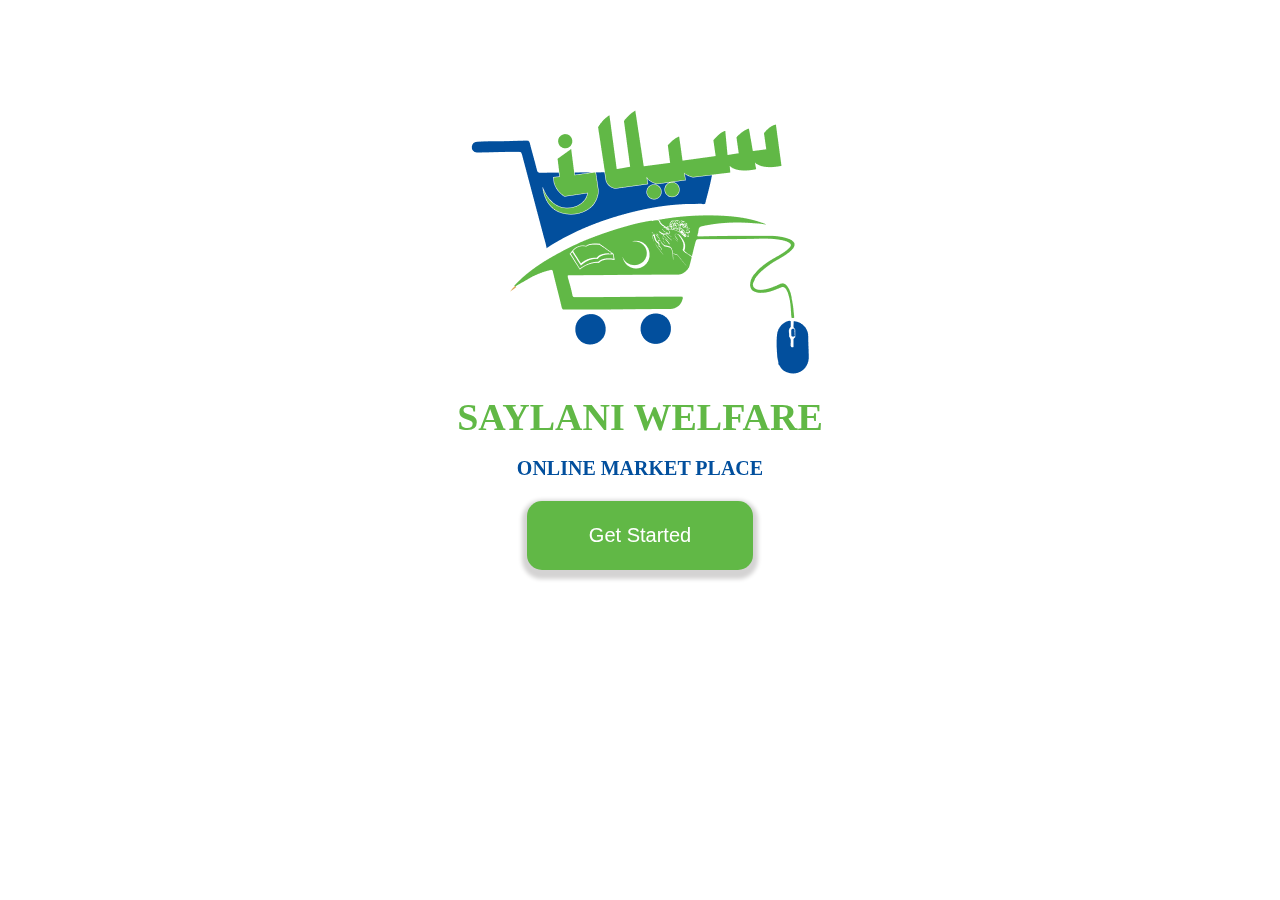
<file: index.html>
<!DOCTYPE html>
<html lang="en">

<head>
    <meta charset="UTF-8">
    <meta name="viewport" content="width=device-width, initial-scale=1.0">
    <title>SAYLANI WELFARE</title>
    <link rel="icon" href="./Images/Frame.png" type="image/x-icon">
    <link rel="stylesheet" href="style.css">
</head>

<body>
    <div class="front">
        <img src="Images/Frame.png" alt="">
        <h1>SAYLANI WELFARE</h1>
        <h3>ONLINE MARKET PLACE</h3>
        <button class="sign" onclick="showAlert()"><a href="./start/start.html">Get Started</a></button>
    </div>
    <script src="app.js"></script>
</body>
</html>
</file>
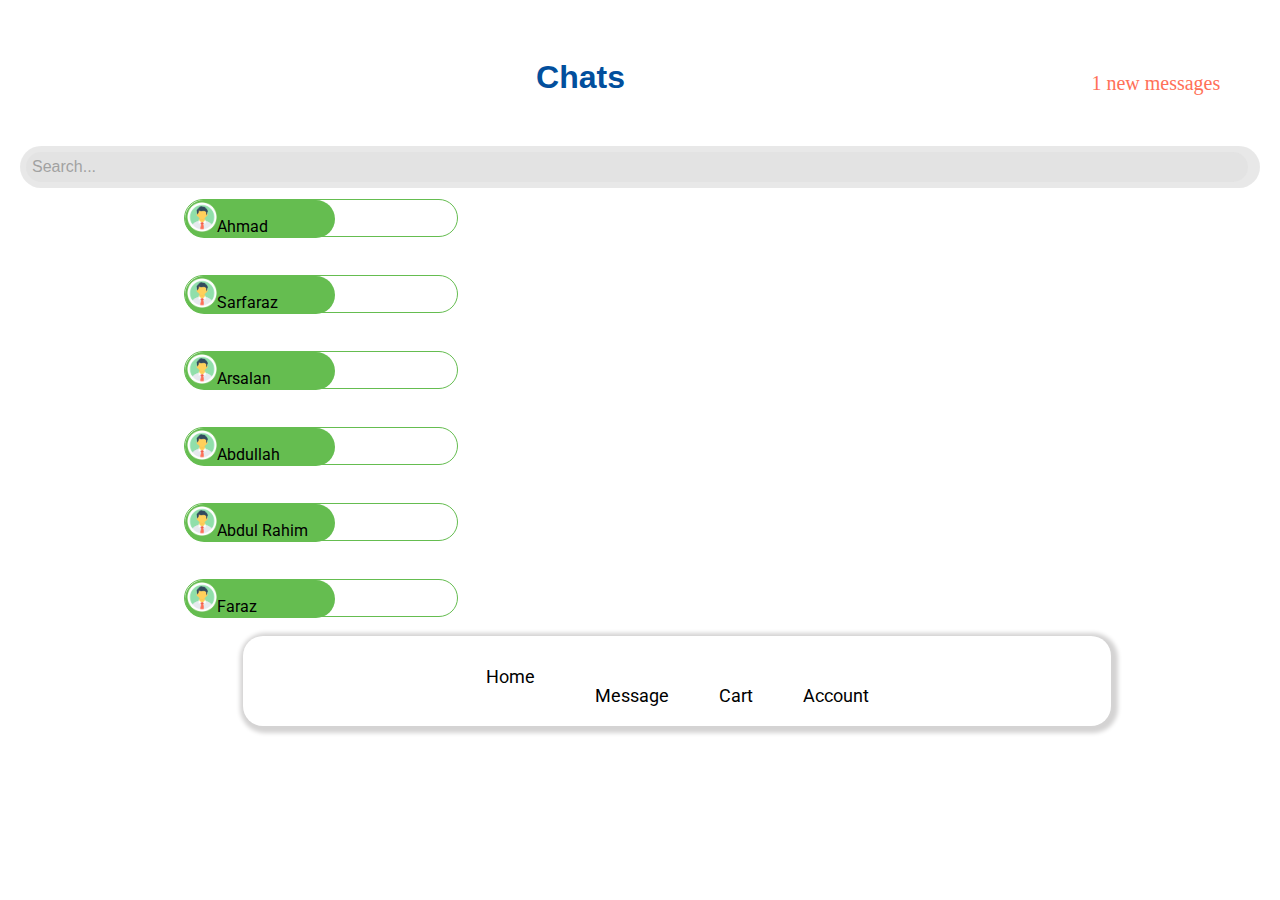
<file: chart/chat.html>
<!DOCTYPE html>
<html lang="en">

<head>
    <meta charset="UTF-8">
    <meta name="viewport" content="width=device-width, initial-scale=1.0">
    <title>Chats</title>
    <link rel="stylesheet" href="./chat.css">
    <link rel="stylesheet" href="https://cdnjs.cloudflare.com/ajax/libs/font-awesome/6.4.0/css/all.min.css" integrity="sha512-iecdLmaskl7CVkqkXNQ/ZH/XLlvWZOJyj7Yy7tcenmpD1ypASozpmT/E0iPtmFIB46ZmdtAc9eNBvH0H/ZpiBw==" crossorigin="anonymous" referrerpolicy="no-referrer" />
    <link rel="icon" href="../Images/Frame.png" type="image/x-icon">
</head>

<body>
    <a href="../Settings/sett.html" style="text-decoration: none; margin-left: 1%;"><i
            class="fa-thin fa-less-than fa-xl"
            style="color: black; margin-right: 100%; width: 20px; margin: auto; margin-top: 210%;"></i></a>
    <div class="main-header d-flex">
        <div class="logo-part" style="margin-bottom: 50px;">

            <h1 style="text-align: center; margin-left: 40%;" id="hello">Chats</h1>
            <!-- <img src="../Images/Ellipse 4.png" alt="" style="margin-right: 30%; "> -->
        </div>
        <div class="cart-icon">
            <p style="color: #FF7058;
       font-family: Inter;
       font-size: 20px;
       font-style: normal;
       font-weight: 400;
       line-height: 25px; /* 125% */">1 new messages</p>

        </div>
    </div>
    <div class="search-container">
        <input type="text" class="search-input" placeholder="Search...">
        <i class="fa-solid fa-search search-icon"></i>
    </div>

    <div class="card-number-1" style="margin-right: 15%;">
        <div class="text" style="margin-right: 70%;">
            <div class="part-main">
                <div class="part-1">
                    <a href="./typ-chat.html" style="text-decoration: none;color: #000;">
                        <img src="../Images/Ellipse 4 (1).png" alt="" style="margin-top: 2px; margin-left: 1%;width: 20%;">Ahmad
                    </a>
                </div>
            </div>
            <br>
            <br>
            <div class="part-main">
                <div class="part-1">
                    <a href="#" style="text-decoration: none;color: #000;">
                        <img src="../Images/Ellipse 4 (1).png" alt="" style="margin-top: 2px; margin-left: 1%;width: 20%;">Sarfaraz
                    </a>
                </div>
            </div>
            <br>
            <br>
            <div class="part-main">
                <div class="part-1">
                    <a href="#" style="text-decoration: none;color: #000;">
                        <img src="../Images/Ellipse 4 (1).png" alt="" style="margin-top: 2px; margin-left: 1%;width: 20%;">Arsalan
                    </a>
                </div>
            </div>
            <br>
            <br>
            <div class="part-main">
                <div class="part-1">
                    <a href="#" style="text-decoration: none;color: #000;">
                        <img src="../Images/Ellipse 4 (1).png" alt="" style="margin-top: 2px; margin-left: 1%;width: 20%;">Abdullah
                    </a>
                </div>
            </div>
            <br>
            <br>
            <div class="part-main">
                <div class="part-1">
                    <a href="#" style="text-decoration: none;color: #000;">
                        <img src="../Images/Ellipse 4 (1).png" alt="" style="margin-top: 2px; margin-left: 1%;width: 20%;">Abdul Rahim
                    </a>
                </div>
            </div>
            <br>
            <br>
            <div class="part-main">
                <div class="part-1">
                    <a href="#" style="text-decoration: none;color: #000;">
                        <img src="../Images/Ellipse 4 (1).png" alt="" style="margin-top: 2px; margin-left: 1%;width: 20%;">Faraz
                    </a>
                    <a href="./typ-chat.html">
                        <i class="fa-solid fa-arrow-right" style="color: #65BD50; margin-left: 590%;"></i>
                    </a>
                </div>
            </div>
        </div>
    </div>
    <br>
    <footer style="margin-left: 18%;">
        <ul>
            <li><a class="link" href="../Home/home.html" style="text-decoration: none;"><i class="fa-solid fa-house"
                        style="color: #3e3f41; margin-left: 10px;"></i> </a>
                <p style="margin-top: 10px; font-size: 18px; margin-right: 10px;">Home</p>
            </li>
            <li><a href="../chart/chat.html" style="text-decoration: none;"><i class="fa-solid fa-message"
                        style="color: #00ff2a; margin-left: 45px; margin-top: 1px;"></i></a>
                <p style="margin-top: 10px; font-size: 18px; margin-left: 20px;">Message</p>
            </li>
            <li><a href="../Shopping-Cart/shop.html"><i class="fa-solid fa-cart-shopping"
                        style="margin-left: 25px; color: #3e3f41;"></i></a>
                <p style="margin-top: 10px; font-size: 18px; margin-left: 20px;">Cart</p>
            </li>
            <li><a href="../Settings/sett.html"><i class="fa-solid fa-user" style="margin-left: 40px; color: #3e3f41;"></i></a>
                <p style="margin-top: 10px; font-size: 18px; margin-left: 20px;">Account</p>
            </li>
        </ul>
    </footer>
    <script src="chat.js"></script>
</body>

</html>
</file>
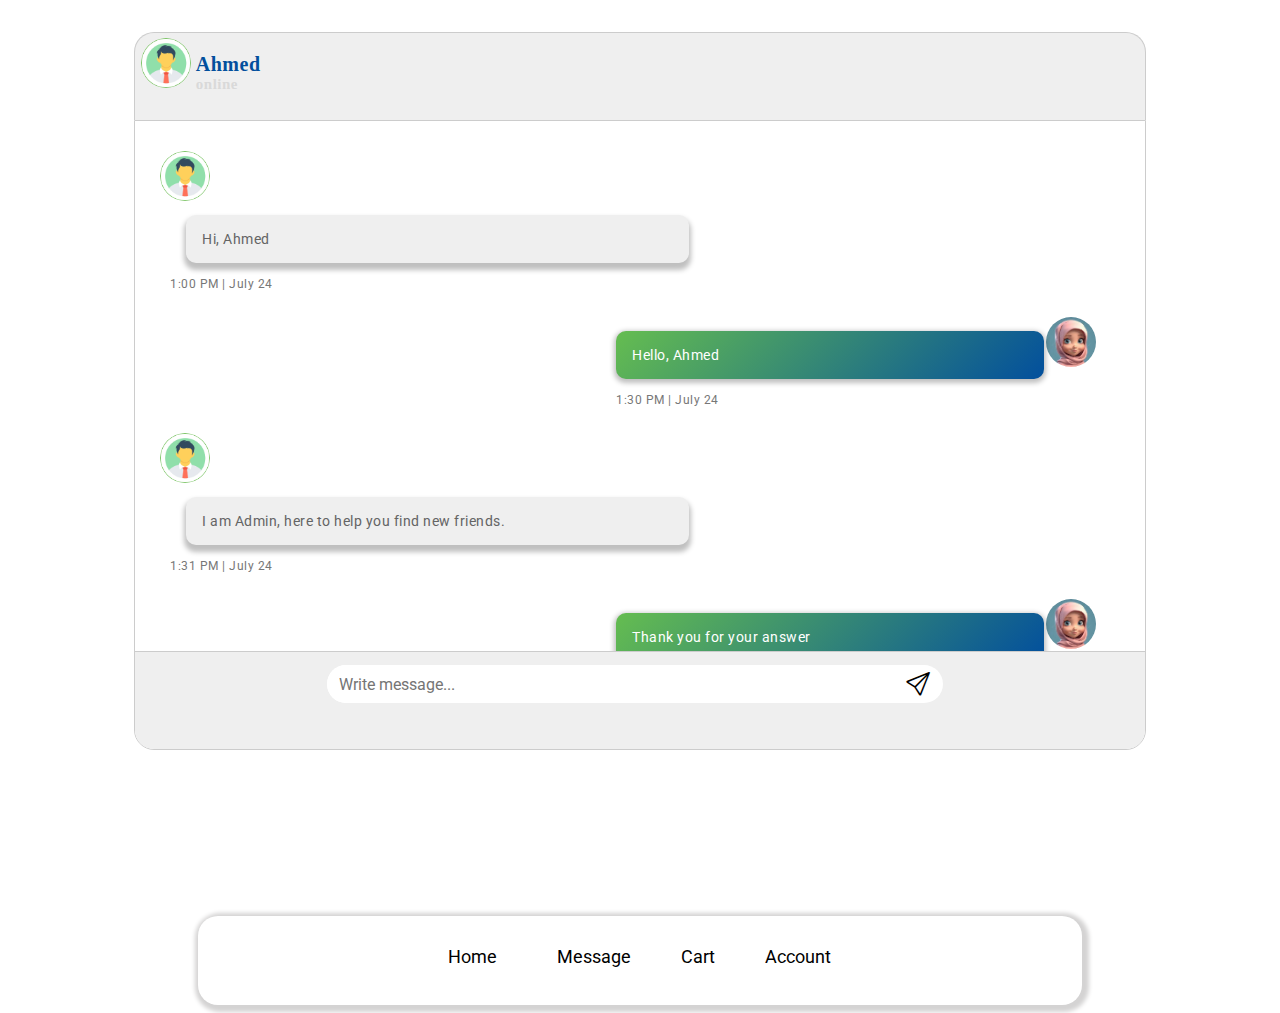
<file: chart/typ-chat.html>
<html>

<head>
    <title>Chat Box</title>
    <link rel="stylesheet" href="./typ-chat.css" />
    <link rel="stylesheet" href="https://cdnjs.cloudflare.com/ajax/libs/font-awesome/6.4.0/css/all.min.css"
        integrity="sha512-iecdLmaskl7CVkqkXNQ/ZH/XLlvWZOJyj7Yy7tcenmpD1ypASozpmT/E0iPtmFIB46ZmdtAc9eNBvH0H/ZpiBw=="
        crossorigin="anonymous" referrerpolicy="no-referrer" />
    <!-- Import this CDN to use icons -->
    <link rel="stylesheet" href="https://cdn.jsdelivr.net/npm/bootstrap-icons@1.9.1/font/bootstrap-icons.css" />
    <link rel="icon" href="../Images/Frame.png" type="image/x-icon">
</head>

<body>
    <!-- Main container -->
    <div class="container">
        <!-- msg-header section starts -->
        <div class="msg-header">
            <div class="container1">
                <img src="../Images/Ellipse 4 (1).png" class="msgimg" />
                <div class="active">
                    <p style="color: #024F9D; font-family: Inter; font-size: 20px;">Ahmed <i
                            class="fa-solid fa-ellipsis-vertical" style="color: #61B846; margin-left: 530%; "></i></p>
                </div>
                <div class="active">
                    <p
                        style="margin-top: 20%; color: #D9D9D9;font-family:Inter; font-size: 15px; font-style: normal;font-weight: 600; line-height: 25px; width: 66px;height:16px; flex-shrink: 0;">
                        online</p>
                </div>
            </div>
        </div>
        <!-- msg-header section ends -->

        <!-- Chat inbox  -->
        <div class="chat-page">
            <div class="msg-inbox">
                <div class="chats">
                    <!-- Message container -->
                    <div class="msg-page">
                        <!-- Incoming messages -->

                        <div class="received-chats">
                            <div class="received-chats-img">
                                <img src="../Images/Ellipse 4 (1).png" />
                            </div>
                            <div class="received-msg">
                                <div class="received-msg-inbox">
                                    <p>
                                        Hi, Ahmed
                                    </p>
                                    <span class="time">1:00 PM | July 24</span>
                                </div>
                            </div>
                        </div>
                        <!-- Outgoing messages -->
                        <div class="outgoing-chats">
                            <div class="outgoing-chats-img">
                                <img src="../Images/images (4).jpg" style="margin-left: 5%;" />
                            </div>
                            <div class="outgoing-msg">
                                <div class="outgoing-chats-msg">
                                    <p class="multi-msg">
                                        Hello, Ahmed
                                    </p>

                                    <span class="time">1:30 PM | July 24</span>
                                </div>
                            </div>
                        </div>
                        <div class="received-chats">
                            <div class="received-chats-img">
                                <img src="../Images/Ellipse 4 (1).png" />
                            </div>
                            <div class="received-msg">
                                <div class="received-msg-inbox">
                                    <p class="single-msg">
                                        I am Admin, here to help you
                                        find new friends.
                                    </p>
                                    <span class="time">1:31 PM | July 24</span>
                                </div>
                            </div>
                        </div>
                        <div class="outgoing-chats">
                            <div class="outgoing-chats-img">
                                <img src="../Images/images (4).jpg" style="margin-left: 5%;" />
                            </div>
                            <div class="outgoing-msg">
                                <div class="outgoing-chats-msg">
                                    <p>
                                        Thank you for your answer
                                    </p>

                                    <span class="time">18:34 PM | July 24</span>
                                </div>
                            </div>
                        </div>
                    </div>
                </div>

                <!-- msg-bottom section -->

                <div class="msg-bottom">
                    <div class="input-group" style="margin-right: 20%;">
                        <input type="text" class="form-control" placeholder="Write message..." />

                        <span class="input-group-text send-icon">
                            <a href="../noti/noti.html" style="text-decoration: none; color: #000;"><i
                                    class="bi bi-send"></i></a>
                        </span>
                    </div>
                </div>
            </div>
        </div>
    </div>

    <footer style="margin-left: 15%;">
        <ul>
            <li><a class="link" href="../Home/home.html" style="text-decoration: none;"><i class="fa-solid fa-house"
                        style="color: #3e3f41; margin-left: 10px;"></i> </a>
                <p style="margin-top: 10px; font-size: 18px; margin-right: 10px;">Home</p>
            </li>
            <li><a href="../chart/chat.html" style="text-decoration: none;"><i class="fa-solid fa-message"
                        style="color: #00ff2a; margin-left: 45px; margin-top: 1px;"></i></a>
                <p style="margin-top: 10px; font-size: 18px; margin-left: 20px;">Message</p>
            </li>
            <li><a href="../Shopping-Cart/shop.html"><i class="fa-solid fa-cart-shopping"
                        style="margin-left: 25px; color: #3e3f41;"></i></a>
                <p style="margin-top: 10px; font-size: 18px; margin-left: 20px;">Cart</p>
            </li>
            <li><a href="../Settings/sett.html"><i class="fa-solid fa-user"
                        style="margin-left: 40px; color: #3e3f41;"></i></a>
                <p style="margin-top: 10px; font-size: 18px; margin-left: 20px;">Account</p>
            </li>
        </ul>
    </footer>
    <script src="typ-chat.js"></script>
</body>

</html>
</file>
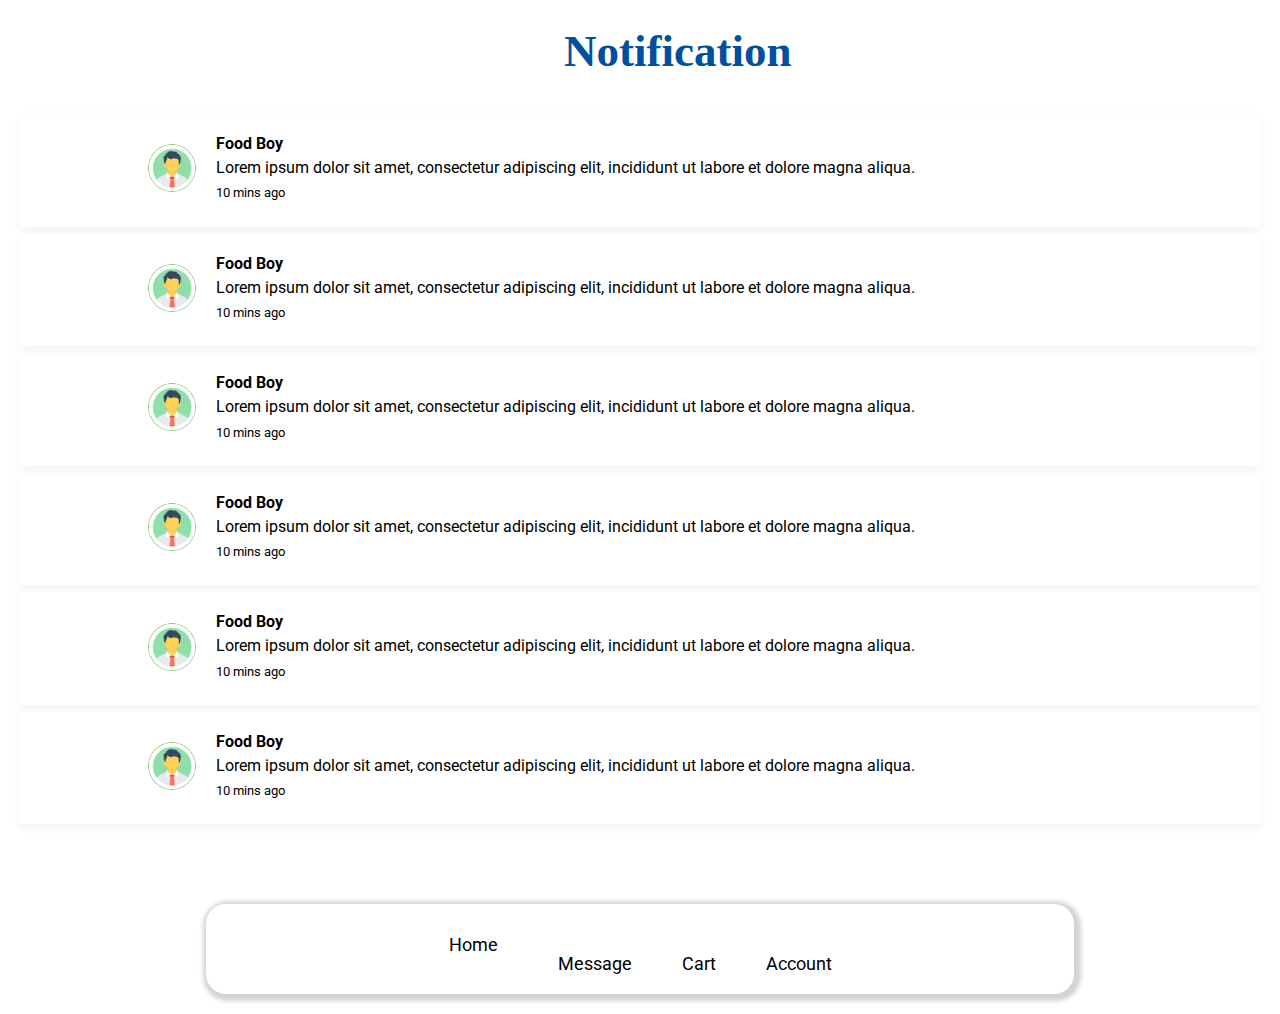
<file: noti/noti.html>
<!DOCTYPE html>
<html lang="en">

<head>
    <meta charset="UTF-8">
    <title>Notification</title>
    <meta content="width=device-width, initial-scale=1, maximum-scale=1, user-scalable=no" name="viewport">
    <link rel="stylesheet" href="https://cdnjs.cloudflare.com/ajax/libs/font-awesome/6.4.0/css/all.min.css"
        integrity="sha512-iecdLmaskl7CVkqkXNQ/ZH/XLlvWZOJyj7Yy7tcenmpD1ypASozpmT/E0iPtmFIB46ZmdtAc9eNBvH0H/ZpiBw=="
        crossorigin="anonymous" referrerpolicy="no-referrer" />
    <link rel="stylesheet" href="../Settings/sett.css">
    <link rel="stylesheet" href="./noti.css">
    <link rel="icon" href="../Images/Frame.png" type="image/x-icon">
</head>

<body>

    <a href="../Shopping-Cart/shop.html" style="text-decoration: none; margin-left: 1%;"><i
            class="fa-thin fa-less-than fa-xl" style="color: black; margin-right: 100%; width: 20px; margin: auto;
                height: 1px;"></i></a>
    <div class="head">
        <h1 id="is">Notification</h1>
    </div>
    <section class="section-50">
        <div class="container">
            <div class="notification-ui_dd-content">
                <div class="notification-list notification-list--unread">
                    <div class="notification-list_content">
                        <div class="notification-list_img"> <img src="../Images/Ellipse 4 (1).png" alt="user"> </div>
                        <div class="notification-list_detail">
                            <p><b>Food Boy</b></p>
                            <p class="text-muted">Lorem ipsum dolor sit amet, consectetur adipiscing elit, incididunt ut
                                labore et dolore magna aliqua.</p>
                            <p class="text-muted"><small>10 mins ago</small></p>
                        </div>
                    </div>
                    <div class="notification-list_feature-img"></div>
                </div>
                <div class="notification-list notification-list--unread">
                    <div class="notification-list_content">
                        <div class="notification-list_img"> <img src="../Images/Ellipse 4 (1).png" alt="user"> </div>
                        <div class="notification-list_detail">
                            <p><b>Food Boy</b></p>
                            <p class="text-muted">Lorem ipsum dolor sit amet, consectetur adipiscing elit, incididunt ut
                                labore et dolore magna aliqua.</p>
                            <p class="text-muted"><small>10 mins ago</small></p>
                        </div>
                    </div>
                    <div class="notification-list_feature-img"></div>
                </div>
                <div class="notification-list notification-list--read">
                    <div class="notification-list_content">
                        <div class="notification-list_img"> <img src="../Images/Ellipse 4 (1).png" alt="user"> </div>
                        <div class="notification-list_detail">
                            <p><b>Food Boy</b></p>
                            <p class="text-muted">Lorem ipsum dolor sit amet, consectetur adipiscing elit, incididunt ut
                                labore et dolore magna aliqua.</p>
                            <p class="text-muted"><small>10 mins ago</small></p>
                        </div>
                    </div>
                    <div class="notification-list_feature-img"></div>
                </div>
                <div class="notification-list notification-list--read">
                    <div class="notification-list_content">
                        <div class="notification-list_img"> <img src="../Images/Ellipse 4 (1).png" alt="user"> </div>
                        <div class="notification-list_detail">
                            <p><b>Food Boy</b></p>
                            <p class="text-muted">Lorem ipsum dolor sit amet, consectetur adipiscing elit, incididunt ut
                                labore et dolore magna aliqua.</p>
                            <p class="text-muted"><small>10 mins ago</small></p>
                        </div>
                    </div>
                    <div class="notification-list_feature-img"></div>
                </div>
                <div class="notification-list notification-list--unread">
                    <div class="notification-list_content">
                        <div class="notification-list_img"> <img src="../Images/Ellipse 4 (1).png" alt="user"> </div>
                        <div class="notification-list_detail">
                            <p><b>Food Boy</b></p>
                            <p class="text-muted">Lorem ipsum dolor sit amet, consectetur adipiscing elit, incididunt ut
                                labore et dolore magna aliqua.</p>
                            <p class="text-muted"><small>10 mins ago</small></p>
                        </div>
                    </div>
                    <div class="notification-list_feature-img"></div>
                </div>
                <div class="notification-list notification-list--read">
                    <div class="notification-list_content">
                        <div class="notification-list_img"> <img src="../Images/Ellipse 4 (1).png" alt="user"> </div>
                        <div class="notification-list_detail">
                            <p><b>Food Boy</b></p>
                            <p class="text-muted">Lorem ipsum dolor sit amet, consectetur adipiscing elit, incididunt ut
                                labore et dolore magna aliqua.</p>
                            <p class="text-muted"><small>10 mins ago</small></p>
                        </div>
                    </div>
                    <div class="notification-list_feature-img"></div>
                </div>
            </div>
        </div>
    </section>
    <footer style="margin-left: 15%;">
        <ul>
            <li><a class="link" href="../Home/home.html" style="text-decoration: none;"><i class="fa-solid fa-house"
                        style="color: #3e3f41; margin-left: 10px;"></i> </a>
                <p style="margin-top: 10px; font-size: 18px; margin-right: 10px;">Home</p>
            </li>
            <li><a href="../chart/chat.html" style="text-decoration: none;"><i class="fa-solid fa-message"
                        style="color: #00ff2a; margin-left: 45px; margin-top: 1px;"></i></a>
                <p style="margin-top: 10px; font-size: 18px; margin-left: 20px;">Message</p>
            </li>
            <li><a href="../Shopping-Cart/shop.html"><i class="fa-solid fa-cart-shopping"
                        style="margin-left: 25px; color: #3e3f41;"></i></a>
                <p style="margin-top: 10px; font-size: 18px; margin-left: 20px;">Cart</p>
            </li>
            <li><a href="../Settings/sett.html"><i class="fa-solid fa-user"
                        style="margin-left: 40px; color: #3e3f41;"></i></a>
                <p style="margin-top: 10px; font-size: 18px; margin-left: 20px;">Account</p>
            </li>
        </ul>
    </footer>
</body>

</html>
</file>
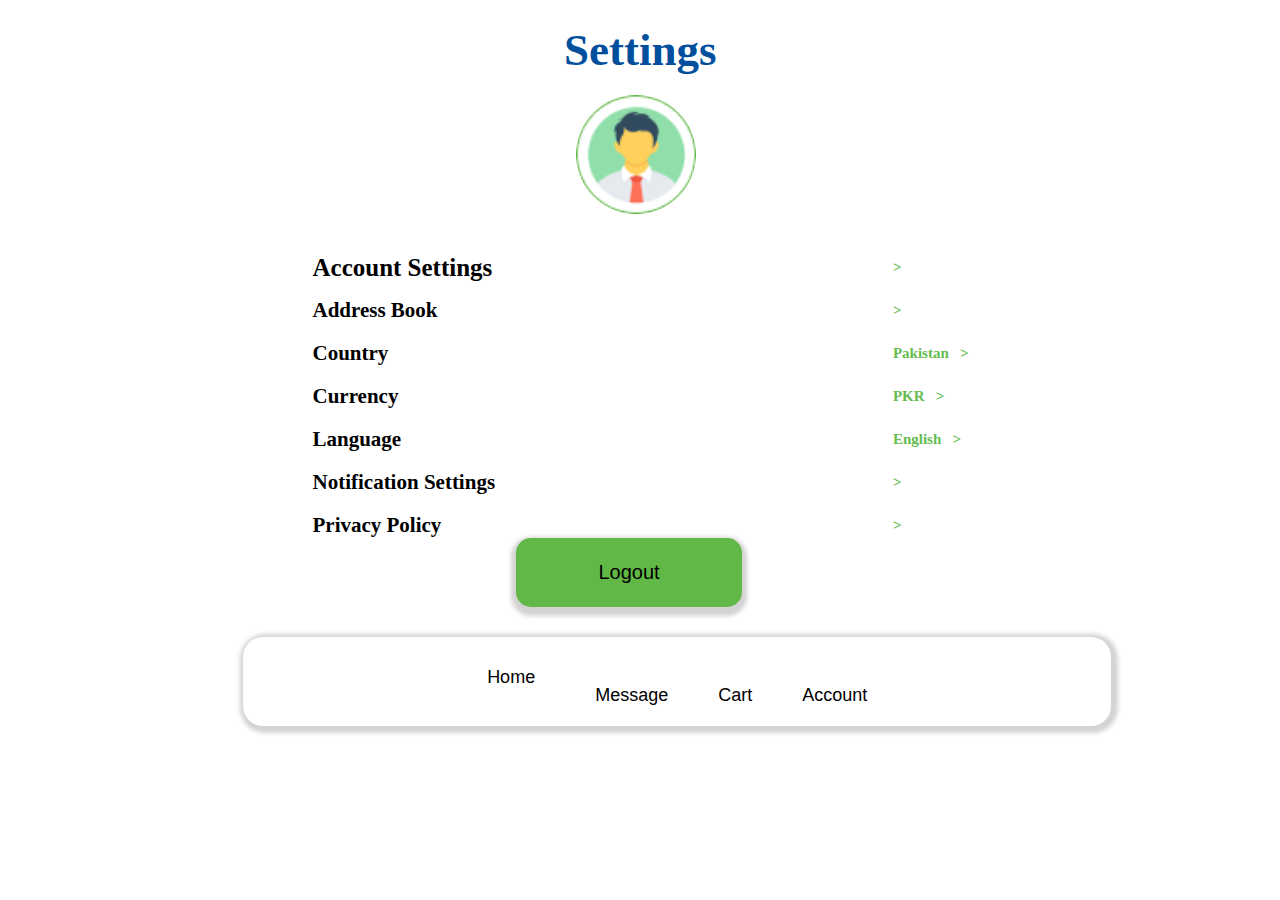
<file: Settings/sett.html>
<!DOCTYPE html>
<html lang="en">

<head>
    <meta charset="UTF-8">
    <meta name="viewport" content="width=device-width, initial-scale=1.0">
    <title>Settings</title>
    <link rel="stylesheet" href="./sett.css">
    <link rel="stylesheet" href="https://cdnjs.cloudflare.com/ajax/libs/font-awesome/6.4.0/css/all.min.css"
        integrity="sha512-iecdLmaskl7CVkqkXNQ/ZH/XLlvWZOJyj7Yy7tcenmpD1ypASozpmT/E0iPtmFIB46ZmdtAc9eNBvH0H/ZpiBw=="
        crossorigin="anonymous" referrerpolicy="no-referrer" />
    <meta name="robots" content="noindex,follow" />
    <link rel="icon" href="../Images/Frame.png" type="image/x-icon">
</head>

<body>
    <a href="../Shopping-Cart/shop.html" style="text-decoration: none; margin-left: 1%;"><i
            class="fa-thin fa-less-than fa-xl" style="color: black; margin-right: 100%; width: 20px; margin: auto;
        height: 1px;"></i></a>
    <div class="head">
        <h1 id="is">Settings</h1>
        <div class="img-1">
            <img src="../Images/Ellipse 4 (1).png" alt="" class="img">
        </div>
    </div>
    <br>
    <div class="card-number-1" style="margin-right: 15%;">
        <div class="text">
            <h1 id="h1">Account Settings</h1>
            <br>
            <h2 id="h2">Address Book</h2>
            <br>
            <h3 class="h3" onclick="handleItemClick('Country')">Country</h3>
            <br>
            <h3 class="h3" onclick="handleItemClick('Currency')">Currency</h3>
            <br>
            <h3 class="h3" onclick="handleItemClick('Language')">Language</h3>
            <br>
            <h3 class="h3">Notification Settings</h3>
            <br>
            <h3 class="h3">Privacy Policy</h3>
        </div>
        <div class="text">
            <h1 class="h3-3">></h1>
            <br>
            <h2 class="h3-3">></h2>
            <br>
            <h3 class="h3-3" onclick="handleItemClick('Pakistan')">Pakistan &nbsp; ></h3>
            <br>
            <h3 class="h3-3" onclick="handleItemClick('PKR')">PKR &nbsp; ></h3>
            <br>
            <h3 class="h3-3" onclick="handleItemClick('English')">English &nbsp; ></h3>
            <br>
            <h3 class="h3-3">></h3>
            <br>
            <h3 class="h3-3">></h3>
        </div>
    </div>
    <div>
        <button class="sign" style="margin-left: 40%; margin-bottom: 30px;"
            onclick="handleLogoutButtonClick()">Logout</button>
    </div>

    <footer style="margin-left: 18%;">
        <ul>
            <li><a class="link" href="../Home/home.html" style="text-decoration: none;"><i class="fa-solid fa-house"
                        style="color: #3e3f41; margin-left: 10px;"></i> </a>
                <p style="margin-top: 10px; font-size: 18px; margin-right: 10px;">Home</p>
            </li>
            <li><a href="../chart/chat.html" style="text-decoration: none;"><i class="fa-solid fa-message"
                        style="color: #3e3f41; margin-left: 45px; margin-top: 1px;"></i></a>
                <p style="margin-top: 10px; font-size: 18px; margin-left: 20px;">Message</p>
            </li>
            <li><a href="../Shopping-Cart/shop.html"><i class="fa-solid fa-cart-shopping"
                        style="margin-left: 25px; color: #3e3f41;"></i></a>
                <p style="margin-top: 10px; font-size: 18px; margin-left: 20px;">Cart</p>
            </li>
            <li><a href="./sett.html"><i class="fa-solid fa-user" style="margin-left: 40px; color: #00ff2a;"></i></a>
                <p style="margin-top: 10px; font-size: 18px; margin-left: 20px;">Account</p>
            </li>
        </ul>
    </footer>
    <script src="sett.js"></script>
</body>

</html>
</file>
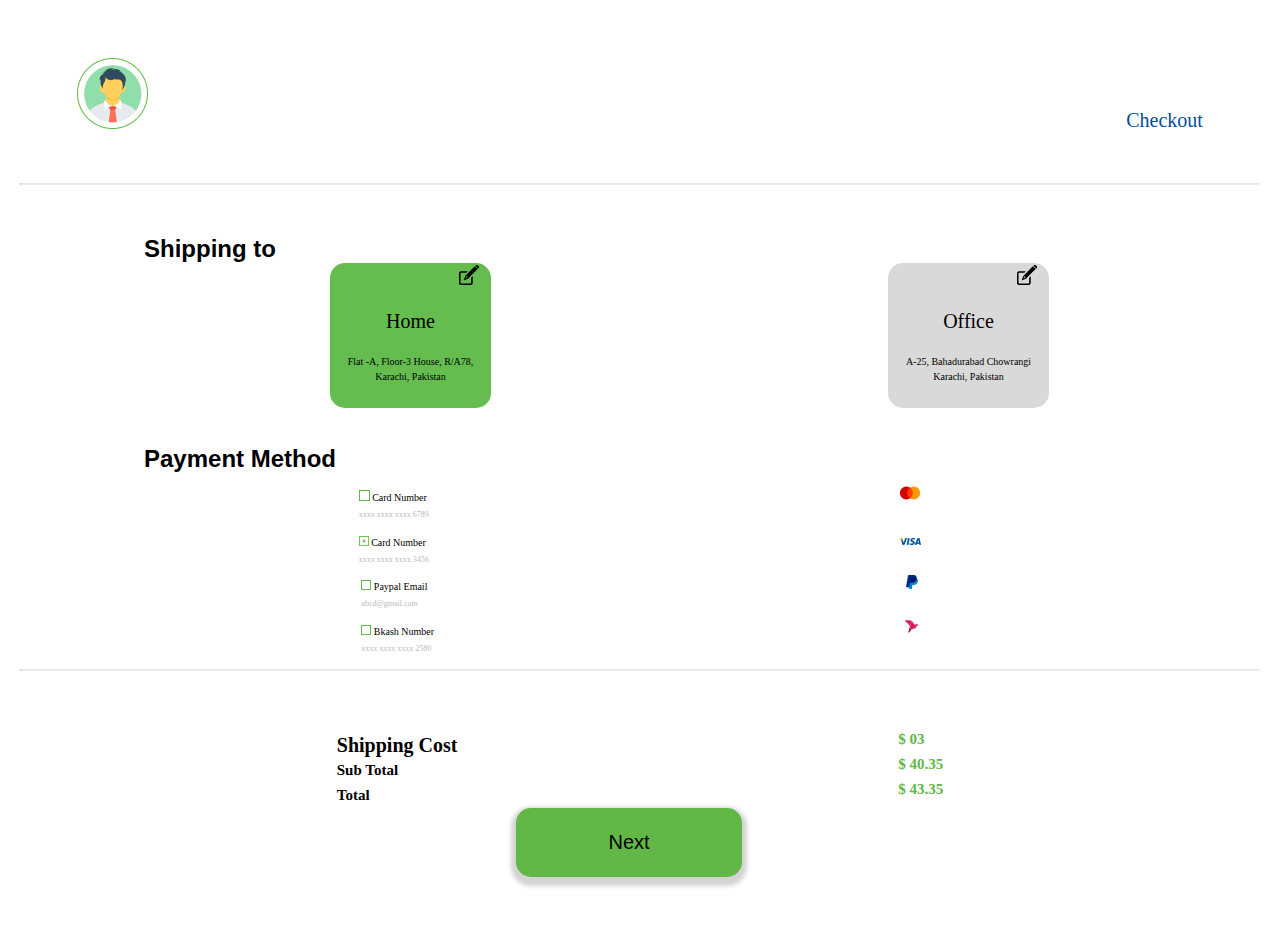
<file: shipping/shipping.html>
<!DOCTYPE html>
<html lang="en">

<head>
    <meta charset="UTF-8">
    <meta name="viewport" content="width=device-width, initial-scale=1.0">
    <title>Shipping to</title>
    <link rel="stylesheet" href="../shipping/shipping.css">
    <link rel="stylesheet" href="https://cdnjs.cloudflare.com/ajax/libs/font-awesome/6.4.0/css/all.min.css"
        integrity="sha512-iecdLmaskl7CVkqkXNQ/ZH/XLlvWZOJyj7Yy7tcenmpD1ypASozpmT/E0iPtmFIB46ZmdtAc9eNBvH0H/ZpiBw=="
        crossorigin="anonymous" referrerpolicy="no-referrer" />
    <meta name="robots" content="noindex,follow" />
    <link rel="icon" href="../Images/Frame.png" type="image/x-icon">
</head>

<body>
    <a href="../Shopping-Cart/shop.html" style="text-decoration: none; margin-left: 1%;"><i class="fa-thin fa-less-than"
            style="color: black; margin-right: 100%; width: 2px;
    height: 1px;"></i></a>
    <div class="main-header d-flex">
        <div class="logo-part" style="margin-bottom: 50px;">
            <img src="../Images/Ellipse 4 (1).png" alt="" style="margin-right: 30%; ">
        </div>
        <div class="cart-icon">
            <p style="color: #024F9D;
           font-family: Inter;
           font-size: 20px;
           font-style: normal;
           font-weight: 400;
           line-height: 25px; /* 125% */">Checkout</p>

        </div>
    </div>
    <hr>
    <div class="ship">
        <h2 class="logo-part1" style="color: black; margin-left:10%;">Shipping to</h2>
        <div class="shipping-to">
            <div class="home">
                <svg xmlns="http://www.w3.org/2000/svg" width="20" height="20" style="margin-left: 80%; margin-top: 1%;"
                    viewBox="0 0 20 20" fill="none">
                    <g clip-path="url(#clip0_172_305)">
                        <path
                            d="M15.8959 1.27173C16.8208 2.19658 17.7456 3.12144 18.7283 4.1041C18.4971 4.27751 18.3236 4.45092 18.1502 4.62433C15.2601 7.5145 12.3699 10.4047 9.47971 13.2948C9.36411 13.4105 9.1907 13.5261 9.01729 13.6417C7.80341 14.1619 6.53174 14.6821 5.31786 15.2024C5.20226 15.2602 5.14445 15.2602 5.02885 15.2602C4.79763 15.2602 4.68202 14.9712 4.73983 14.7399C4.91324 14.3931 5.08665 13.9885 5.20226 13.6417C5.60688 12.7746 5.9537 11.9076 6.35833 10.9827C6.47393 10.7515 6.58954 10.5781 6.76295 10.4047C9.19069 7.97693 11.6184 5.54919 14.0462 3.12144C14.6242 2.5434 15.2023 1.96537 15.7803 1.38734C15.8381 1.32953 15.8381 1.32953 15.8959 1.27173ZM7.45659 11.2139C7.45659 11.2139 7.45659 11.2717 7.39879 11.2717C7.16757 11.792 6.93636 12.2544 6.76295 12.7746C6.70515 12.8902 6.64734 12.948 6.64734 13.0636C6.64734 13.1214 6.76295 13.237 6.82075 13.2948C6.93636 13.2948 6.93636 13.2948 6.99416 13.2948C7.51439 13.0636 8.03463 12.8324 8.55486 12.6012C8.61266 12.5434 8.67046 12.5434 8.78607 12.4856C8.32364 12.081 7.91902 11.6185 7.45659 11.2139Z"
                            fill="black" />
                        <path
                            d="M8.72832 6.24262C8.49711 6.47383 8.2659 6.70505 8.09249 6.87846C7.80347 7.16747 7.51445 7.45649 7.22543 7.74551C7.16763 7.80331 7.10983 7.80331 7.05202 7.80331C5.43353 7.80331 3.81503 7.80331 2.19653 7.80331C1.84971 7.80331 1.6185 7.97672 1.56069 8.32354C1.56069 8.38135 1.56069 8.43915 1.56069 8.43915C1.56069 11.5605 1.56069 14.6241 1.56069 17.7455C1.56069 18.1501 1.79191 18.3813 2.19653 18.3813C5.31792 18.3813 8.43931 18.3813 11.5029 18.3813C11.9075 18.3813 12.1387 18.1501 12.1387 17.7455C12.1387 16.127 12.1387 14.5085 12.1387 12.9478C12.1387 12.89 12.1387 12.8322 12.1965 12.7744C12.659 12.312 13.1214 11.8496 13.6416 11.3293L13.6994 11.2715C13.6994 11.2715 13.6994 11.2715 13.7572 11.2715C13.7572 11.3293 13.7572 11.3293 13.7572 11.3871C13.7572 13.5259 13.7572 15.6646 13.7572 17.7455C13.7572 18.8438 12.948 19.7686 11.8497 19.942C11.7341 19.942 11.6185 19.942 11.5029 19.942C8.3815 19.942 5.31792 19.942 2.19653 19.942C1.09827 19.942 0.231214 19.2484 0 18.1501C0 18.0923 0 17.9189 0 17.8033C0 14.7397 0 11.7339 0 8.67036C0 8.32354 0 7.97672 0.115607 7.6299C0.462428 6.76285 1.27168 6.18481 2.19653 6.18481C4.33526 6.18481 6.47399 6.18481 8.61272 6.18481C8.67052 6.18481 8.67052 6.18481 8.72832 6.24262Z"
                            fill="black" />
                        <path
                            d="M16.3584 0.809202C16.6474 0.462381 17.052 0.173364 17.5145 0.0577569C18.0347 -0.05785 18.4971 0.0577569 18.8439 0.404578C19.0752 0.635792 19.3064 0.867005 19.5376 1.09822C20 1.56065 20.1156 2.08088 19.8844 2.71672C19.7688 2.94793 19.6532 3.17914 19.422 3.41036C19.3642 3.52597 19.2486 3.58377 19.1908 3.64157C18.2081 2.65891 17.2833 1.73406 16.3584 0.809202Z"
                            fill="black" />
                    </g>
                    <defs>
                        <clipPath id="clip0_172_305">
                            <rect width="20" height="20" fill="white" />
                        </clipPath>
                    </defs>
                </svg>
                <div class="head-h2">
                    Home
                </div>
                <div class="para-h2">
                    <p>Flat -A, Floor-3 House, R/A78, Karachi, Pakistan</p>
                </div>
            </div>
            <div class="office">
                <svg xmlns="http://www.w3.org/2000/svg" width="20" height="20" style="margin-left: 80%; margin-top: 1%;"
                    viewBox="0 0 20 20" fill="none">
                    <g clip-path="url(#clip0_172_305)">
                        <path
                            d="M15.8959 1.27173C16.8208 2.19658 17.7456 3.12144 18.7283 4.1041C18.4971 4.27751 18.3236 4.45092 18.1502 4.62433C15.2601 7.5145 12.3699 10.4047 9.47971 13.2948C9.36411 13.4105 9.1907 13.5261 9.01729 13.6417C7.80341 14.1619 6.53174 14.6821 5.31786 15.2024C5.20226 15.2602 5.14445 15.2602 5.02885 15.2602C4.79763 15.2602 4.68202 14.9712 4.73983 14.7399C4.91324 14.3931 5.08665 13.9885 5.20226 13.6417C5.60688 12.7746 5.9537 11.9076 6.35833 10.9827C6.47393 10.7515 6.58954 10.5781 6.76295 10.4047C9.19069 7.97693 11.6184 5.54919 14.0462 3.12144C14.6242 2.5434 15.2023 1.96537 15.7803 1.38734C15.8381 1.32953 15.8381 1.32953 15.8959 1.27173ZM7.45659 11.2139C7.45659 11.2139 7.45659 11.2717 7.39879 11.2717C7.16757 11.792 6.93636 12.2544 6.76295 12.7746C6.70515 12.8902 6.64734 12.948 6.64734 13.0636C6.64734 13.1214 6.76295 13.237 6.82075 13.2948C6.93636 13.2948 6.93636 13.2948 6.99416 13.2948C7.51439 13.0636 8.03463 12.8324 8.55486 12.6012C8.61266 12.5434 8.67046 12.5434 8.78607 12.4856C8.32364 12.081 7.91902 11.6185 7.45659 11.2139Z"
                            fill="black" />
                        <path
                            d="M8.72832 6.24262C8.49711 6.47383 8.2659 6.70505 8.09249 6.87846C7.80347 7.16747 7.51445 7.45649 7.22543 7.74551C7.16763 7.80331 7.10983 7.80331 7.05202 7.80331C5.43353 7.80331 3.81503 7.80331 2.19653 7.80331C1.84971 7.80331 1.6185 7.97672 1.56069 8.32354C1.56069 8.38135 1.56069 8.43915 1.56069 8.43915C1.56069 11.5605 1.56069 14.6241 1.56069 17.7455C1.56069 18.1501 1.79191 18.3813 2.19653 18.3813C5.31792 18.3813 8.43931 18.3813 11.5029 18.3813C11.9075 18.3813 12.1387 18.1501 12.1387 17.7455C12.1387 16.127 12.1387 14.5085 12.1387 12.9478C12.1387 12.89 12.1387 12.8322 12.1965 12.7744C12.659 12.312 13.1214 11.8496 13.6416 11.3293L13.6994 11.2715C13.6994 11.2715 13.6994 11.2715 13.7572 11.2715C13.7572 11.3293 13.7572 11.3293 13.7572 11.3871C13.7572 13.5259 13.7572 15.6646 13.7572 17.7455C13.7572 18.8438 12.948 19.7686 11.8497 19.942C11.7341 19.942 11.6185 19.942 11.5029 19.942C8.3815 19.942 5.31792 19.942 2.19653 19.942C1.09827 19.942 0.231214 19.2484 0 18.1501C0 18.0923 0 17.9189 0 17.8033C0 14.7397 0 11.7339 0 8.67036C0 8.32354 0 7.97672 0.115607 7.6299C0.462428 6.76285 1.27168 6.18481 2.19653 6.18481C4.33526 6.18481 6.47399 6.18481 8.61272 6.18481C8.67052 6.18481 8.67052 6.18481 8.72832 6.24262Z"
                            fill="black" />
                        <path
                            d="M16.3584 0.809202C16.6474 0.462381 17.052 0.173364 17.5145 0.0577569C18.0347 -0.05785 18.4971 0.0577569 18.8439 0.404578C19.0752 0.635792 19.3064 0.867005 19.5376 1.09822C20 1.56065 20.1156 2.08088 19.8844 2.71672C19.7688 2.94793 19.6532 3.17914 19.422 3.41036C19.3642 3.52597 19.2486 3.58377 19.1908 3.64157C18.2081 2.65891 17.2833 1.73406 16.3584 0.809202Z"
                            fill="black" />
                    </g>
                    <defs>
                        <clipPath id="clip0_172_305">
                            <rect width="20" height="20" fill="white" />
                        </clipPath>
                    </defs>
                </svg>
                <div class="head-h2">
                    Office
                </div>
                <div class="para-h2">
                    <p>A-25, Bahadurabad Chowrangi Karachi, Pakistan</p>
                </div>
            </div>
        </div>
    </div>
    <div class="payment">
        <h2 class="logo-part1" style="color: black; margin-left:10%; margin-top: 5%;">Payment Method</h2>
    </div>
    <div class="card-number">
        <div class="text">
            <h3 class="h3-small"><img src="../Images/bos.png" alt="Card Icon" class="card-icon1"> Card Number</h3>
            <p id="p">xxxx xxxx xxxx 6789</p>
        </div>
        <div class="img">
            <img src="../Images/logo red-yellow.png" alt="Card Icon" class="card-icon">
        </div>
    </div>
    <div class="card-number-1">
        <div class="text">
            <h3 class="h3-small"><img src="../Images/bose.png" alt="Card Icon" class="card-icon1" width="10"> Card
                Number</h3>
            <p id="p">xxxx xxxx xxxx 3456</p>
        </div>
        <div class="img">
            <img src="../Images/Visa.png" alt="Card Icon" class="card-icon">
        </div>
    </div>
    <div class="card-number-1">
        <div class="text">
            <h3 class="h3-small"><img src="../Images/bos.png" alt="Card Icon" class="card-icon1" width="10"> Paypal
                Email</h3>
            <p id="p">abcd@gmail.com</p>
        </div>
        <div class="img">
            <img src="../Images/Paypal.png" alt="Card Icon" class="card-icon">
        </div>
    </div>
    <div class="card-number-0">
        <div class="text">
            <h3 class="h3-small"><img src="../Images/bos.png" alt="Card Icon" class="card-icon1" width="10"> Bkash
                Number</h3>
            <p id="p">xxxx xxxx xxxx 2580</p>
        </div>
        <div class="img">
            <img src="../Images/beji.png" alt="Card Icon" class="card-icon">
        </div>
    </div>
    <br>
    <hr>
    <div class="card-number-1">
        <div class="text">
            <h1 id="h1">Shipping Cost</h1>
            <h2 id="h2">Sub Total</h2>
            <h3 id="h3">Total</h3>
        </div>
        <div class="pa">
            <p>$ 03</p>
            <p>$ 40.35</p>
            <p>$ 43.35</p>
        </div>
    </div>
    <div>
        <button class="sign" style="margin-left: 40%; margin-bottom: 30px;" onclick="handleNextButtonClick()">Next</button>
    </div>
    <script>
        function handleNextButtonClick() {
            // Code to handle the click event goes here.
            // You can perform any actions you want when the button is clicked.
            // For example, you can redirect the user to another page using window.location.href:
            window.location.href = "../settings/sett.html";
        }
    </script>
</body>

</html>
</file>
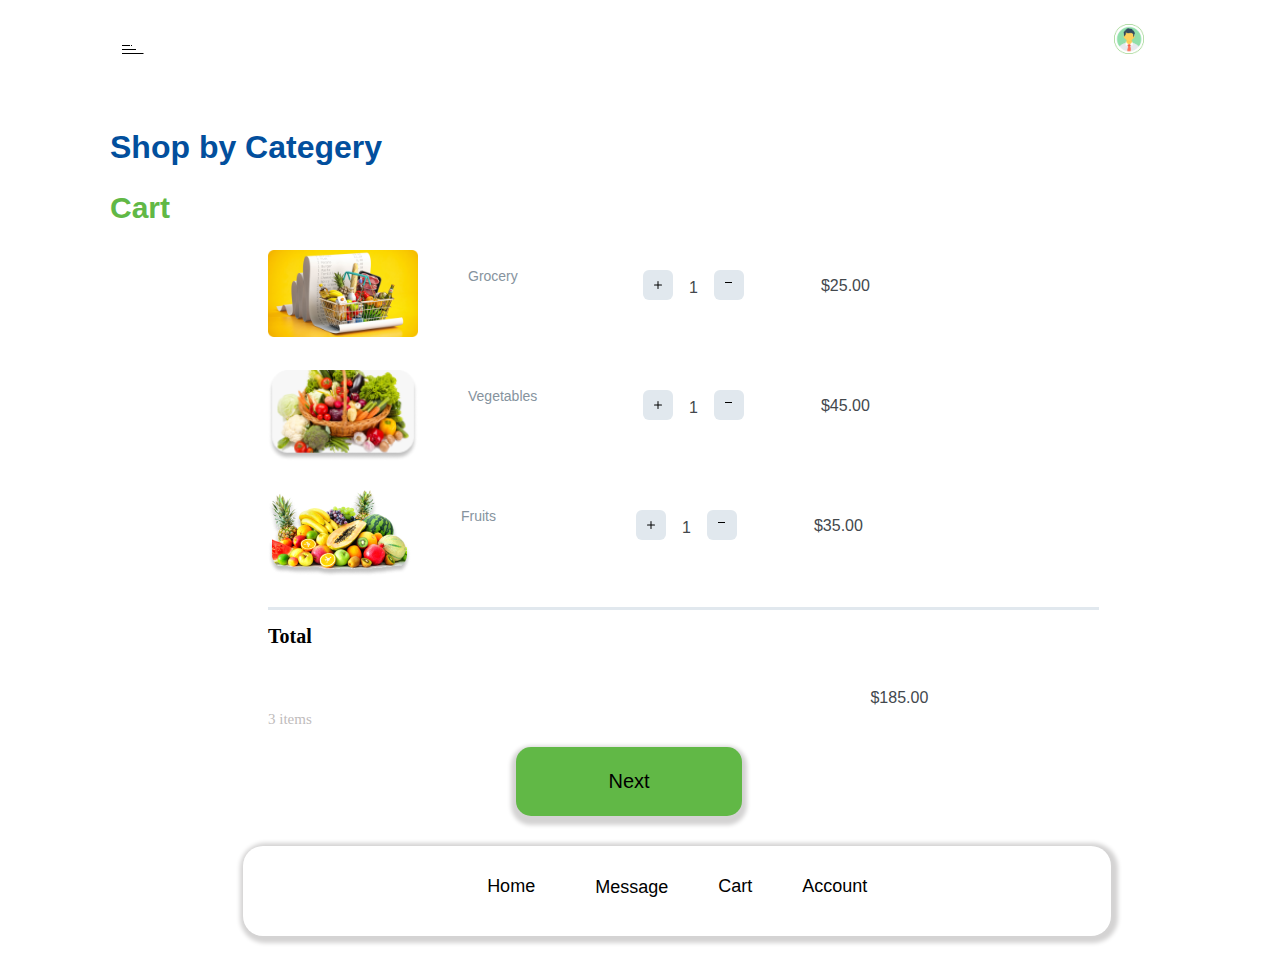
<file: Shopping-Cart/shop.html>
<!DOCTYPE html>
<html>

<head>
    <meta charset="utf-8">
    <meta name="viewport" content="width=device-width, initial-scale=1">
    <title>Shopping Cart</title>
    <link rel="stylesheet" href="./shop.css">
    <link rel="stylesheet" href="../style.css">
    <link rel="stylesheet" href="https://cdnjs.cloudflare.com/ajax/libs/font-awesome/6.4.0/css/all.min.css"
        integrity="sha512-iecdLmaskl7CVkqkXNQ/ZH/XLlvWZOJyj7Yy7tcenmpD1ypASozpmT/E0iPtmFIB46ZmdtAc9eNBvH0H/ZpiBw=="
        crossorigin="anonymous" referrerpolicy="no-referrer" />
    <script src="https://code.jquery.com/jquery-2.2.4.js" charset="utf-8">
    </script>
    <meta name="robots" content="noindex,follow" />
    <link rel="icon" href="../Images/Frame.png" type="image/x-icon">
</head>

<body>
    <div class="main-header d-flex">
        <div class="logo-part" style="margin-bottom: 50px;">
            <img src="../Images/line.png" alt="">
        </div>
        <div class="cart-icon">
            <img src="../Images/Ellipse 4 (1).png" alt="" class="icon">

        </div>
    </div>
    <h1 class="logo-part1" style="margin-left: 90px;">Shop by Categery</h1>
    <h2 id="h3-of-head1" style="margin-left: 90px;">Cart<i class="fa-solid fa-trash fa-2xs"
            style="color: #2f3032;margin-left: 83%;"></i></h2>
    <div class="shopping-cart">
        <!-- Title -->

        <!-- Product #1 -->
        <div class="item">

            <div class="image">
                <img src="../Images/Grocery.png" alt="" width="150" />
            </div>

            <div class="description">
                <span>Grocery</span>
            </div>

            <div class="quantity">
                <button class="plus-btn" type="button" name="button">
                    <img src="../Images/plus.svg" alt="" />
                </button>
                <input type="text" name="name" value="1">
                <button class="minus-btn" type="button" name="button">
                    <img src="../Images/minus-small.svg" alt="" />
                </button>
            </div>

            <div class="total-price">$25.00</div>
        </div>

        <!-- Product #2 -->
        <div class="item">

            <div class="image">
                <img src="../Images/Vegatables.png" alt="" width="150" />
            </div>

            <div class="description">
                <span>Vegetables</span>
            </div>

            <div class="quantity">
                <button class="plus-btn" type="button" name="button">
                    <img src="../Images/plus.svg" alt="" />
                </button>
                <input type="text" name="name" value="1">
                <button class="minus-btn" type="button" name="button">
                    <img src="../Images/minus-small.svg" alt="" />
                </button>
            </div>

            <div class="total-price">$45.00</div>
        </div>

        <!-- Product #3 -->
        <div class="item">

            <div class="image">
                <img src="../Images/Fruits.png" alt="" />
            </div>

            <div class="description">
                <span>Fruits</span>
            </div>

            <div class="quantity">
                <button class="plus-btn" type="button" name="button">
                    <img src="../Images/plus.svg" alt="" />
                </button>
                <input type="text" name="name" value="1">
                <button class="minus-btn" type="button" name="button">
                    <img src="../Images/minus-small.svg" alt="" />
                </button>
            </div>

            <div class="total-price">$35.00</div>
        </div>
        <div class="total">
            <h1>Total</h1>
            <div class="total-price" style="margin-left: 71%;">$185.00</div>
        </div>
    </div>
    <p class="pare" style="margin-top: 0%;margin-left: 20%;">3 items</p>
    <div>
    <button class="sign" style="margin-left: 40%; margin-bottom: 30px;" onclick="handleLogoutButtonClick()">Next</button>
</div>
    <footer style="margin-left: 18%;">
        <ul>
            <li><a href="../Home/home.html" style="text-decoration: none;"><i class="fa-solid fa-house"
                        style="color: #3e3f41; margin-left: 10px;"></i> </a>
                <p style="margin-top: 10px; font-size: 18px; margin-right: 10px;">Home</p>
            </li>
            <li><a href="../chart/chat.html" style="text-decoration: none;"><i class="fa-solid fa-message"
                        style="color: #3e3f41; margin-left: 45px; margin-top: 1px;"></i></a>
                <p style="margin-top: 10px; font-size: 18px; margin-left: 20px;">Message</p>
            </li>
            <li><a href="./shop.html"><i class="fa-solid fa-cart-shopping"
                        style="margin-left: 25px; color: #00ff2a;"></i></a>
                <p style="margin-top: 10px; font-size: 18px; margin-left: 20px;">Cart</p>
            </li>
            <li><a href="../Settings/sett.html"><i class="fa-solid fa-user" style="margin-left: 40px; color: #3e3f41;"></i></a>
                <p style="margin-top: 10px; font-size: 18px; margin-left: 20px;">Account</p>
            </li>
        </ul>
    </footer>
    <script src="./shop.js"></script>
</body>

</html>
</file>
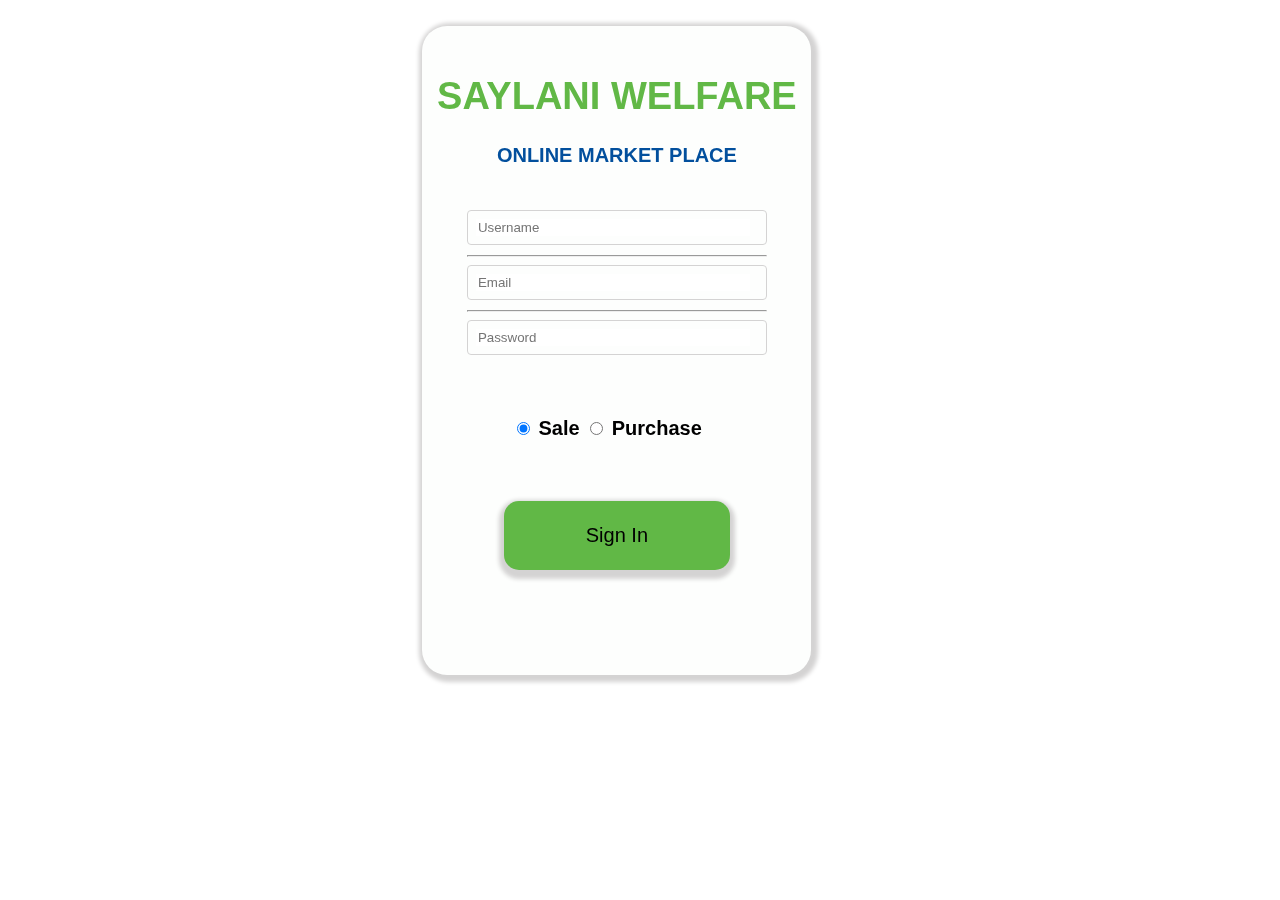
<file: sign/sign-in.html>
<!DOCTYPE html>
<html lang="en">

<head>
    <meta charset="UTF-8">
    <meta name="viewport" content="width=device-width, initial-scale=1.0">
    <title>SAYLANI WELFARE</title>
    <link rel="stylesheet" href="https://cdnjs.cloudflare.com/ajax/libs/font-awesome/6.4.0/css/all.min.css"
        integrity="sha512-iecdLmaskl7CVkqkXNQ/ZH/XLlvWZOJyj7Yy7tcenmpD1ypASozpmT/E0iPtmFIB46ZmdtAc9eNBvH0H/ZpiBw=="
        crossorigin="anonymous" referrerpolicy="no-referrer" />
    <link rel="icon" href="../Images/Frame.png" type="image/x-icon">
    <link rel="stylesheet" href="../style.css">
    <link rel="stylesheet" href="./sign-up.css">
</head>

<body>
    <br>
    <div class="main">
        <br>
        <div class="container" style="margin-top: 30px;">
            <h1>SAYLANI WELFARE</h1>
            <h3>ONLINE MARKET PLACE</h3>
            <div class="signup-form">
                <div class="input-container">
                    <input type="text" id="username" placeholder="Username" required>
                    <i class="icon fas fa-user"></i>
                </div>
                <hr>
                <div class="input-container">
                    <input type="email" id="email" placeholder="Email" required>
                    <i class="icon fas fa-envelope"></i>
                </div>
                <hr>
                <div class="input-container">
                    <input type="password" id="password" placeholder="Password" required>
                    <i class="icon fas fa-lock"></i>
                </div>
                <br>
                <p id="check-box" style="margin-right: 50px;">
                    <input type="radio" name="genre" value="sale" checked="checked" /> Sale
                    <input type="radio" name="genre" value="pop" /> Purchase
                </p>
                <br>
                <button class="sign" id="submitButton">Sign In</button>
                <span id="errorText" style="color: red; display: none;"></span>
            </div>
        </div>
    </div>
    <script>
        const submitButton = document.getElementById('submitButton');
        const genreRadios = document.getElementsByName('genre');
        const errorText = document.getElementById('errorText');

        submitButton.addEventListener('click', () => {
            const selectedGenre = document.querySelector('input[name="genre"]:checked').value;
            const username = document.getElementById('username').value;
            const email = document.getElementById('email').value;
            const password = document.getElementById('password').value;

            if (selectedGenre === 'pop') {
                // Purchase is selected
                // Check if any field is empty and show error if needed
                if (username === '' || email === '' || password === '') {
                    errorText.textContent = 'Please fill in all fields for Purchase.';
                    errorText.style.display = 'block';
                } else {
                    // Perform other actions specific to Purchase
                    // For example, you can redirect the user to the Purchase page:
                    window.location.href = '../Purchase/Home/home.html';
                }
            } else if (selectedGenre === 'sale') {
                // Sale is selected
                // Check if any field is empty and show error if needed
                if (username === '' || email === '' || password === '') {
                    errorText.textContent = 'Please fill in all fields for Sale.';
                    errorText.style.display = 'block';
                } else {
                    // Perform other actions specific to Sale
                    // For example, you can redirect the user to the admin page for Sale:
                    window.location.href = '../Home/home.html'; // Replace with the actual Sale admin page URL
                }
            } else {
                // Handle other cases or show an error message if needed
            }
        });
    </script>
</body>

</html>
</file>
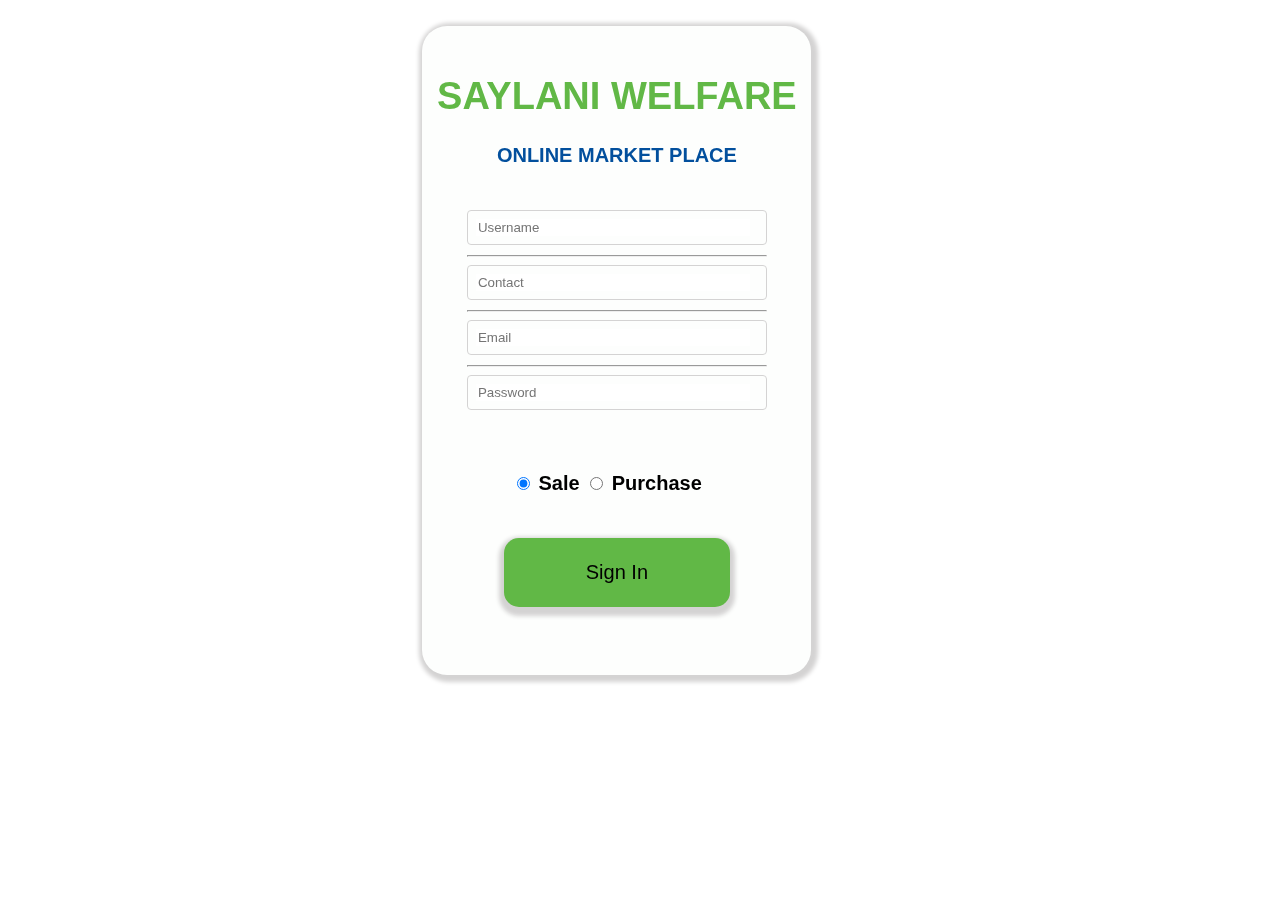
<file: sign/sign-up.html>
<!DOCTYPE html>
<html lang="en">

<head>
    <meta charset="UTF-8">
    <meta name="viewport" content="width=device-width, initial-scale=1.0">
    <title>SAYLANI WELFARE</title>
    <link rel="stylesheet" href="https://cdnjs.cloudflare.com/ajax/libs/font-awesome/6.4.0/css/all.min.css"
        integrity="sha512-iecdLmaskl7CVkqkXNQ/ZH/XLlvWZOJyj7Yy7tcenmpD1ypASozpmT/E0iPtmFIB46ZmdtAc9eNBvH0H/ZpiBw=="
        crossorigin="anonymous" referrerpolicy="no-referrer" />
    <link rel="icon" href="../Images/Frame.png" type="image/x-icon">
    <link rel="stylesheet" href="../style.css">
    <link rel="stylesheet" href="./sign-up.css">
</head>

<body>
    <br>
    <div class="main">
        <br>
        <div class="container" style="margin-top: 30px;">
            <h1>SAYLANI WELFARE</h1>
            <h3>ONLINE MARKET PLACE</h3>
            <div class="signup-form">
                <div class="input-container">
                    <!-- <i class="icon fas fa-user"></i> -->
                    <input type="text" id="username" placeholder="Username" required>
                    <i class="icon fas fa-user"></i>
                </div>
                <hr>
                <div class="input-container">
                    <!-- <i class="icon fas fa-phone"></i> -->
                    <input type="text" id="contact" placeholder="Contact" required>
                    <i class="icon fas fa-phone"></i>
                </div>
                <hr>
                <div class="input-container">
                    <!-- <i class="icon fas fa-envelope"></i> -->
                    <input type="email" id="email" placeholder="Email" required>
                    <i class="icon fas fa-envelope"></i>
                </div>
                <hr>
                <div class="input-container">
                    <!-- <i class="icon fas fa-lock"></i> -->
                    <input type="password" id="password" placeholder="Password" required>
                    <i class="icon fas fa-lock"></i>
                </div>
                <br>
                <p id="check-box" style="margin-right: 50px;">
                    <input type="radio" name="genre" value="sale" checked="checked" /> Sale
                    <input type="radio" name="genre" value="pop" /> Purchase
                </p>
                <!-- <br> -->
                <button class="sign" id="submitButton">Sign In</button>
                <span id="errorText" style="color: red; display: none;"></span>
            </div>
        </div>
    </div>
    <script>
        const submitButton = document.getElementById('submitButton');
        const genreRadios = document.getElementsByName('genre');
        const errorText = document.getElementById('errorText');

        submitButton.addEventListener('click', () => {
            const selectedGenre = document.querySelector('input[name="genre"]:checked').value;
            const username = document.getElementById('username').value;
            const email = document.getElementById('email').value;
            const password = document.getElementById('password').value;

            if (selectedGenre === 'pop') {
                // Purchase is selected
                // Check if any field is empty and show error if needed
                if (username === '' || email === '' || password === '') {
                    errorText.textContent = 'Please fill in all fields for Purchase.';
                    errorText.style.display = 'block';
                } else {
                    // Perform other actions specific to Purchase
                    // For example, you can redirect the user to the Purchase page:
                    window.location.href = '../Purchase/Home/home.html';
                }
            } else if (selectedGenre === 'sale') {
                // Sale is selected
                // Check if any field is empty and show error if needed
                if (username === '' || email === '' || password === '') {
                    errorText.textContent = 'Please fill in all fields for Sale.';
                    errorText.style.display = 'block';
                } else {
                    // Perform other actions specific to Sale
                    // For example, you can redirect the user to the admin page for Sale:
                    window.location.href = '../Home/home.html'; // Replace with the actual Sale admin page URL
                }
            } else {
                // Handle other cases or show an error message if needed
            }
        });
    </script>
</body>

</html>
</file>
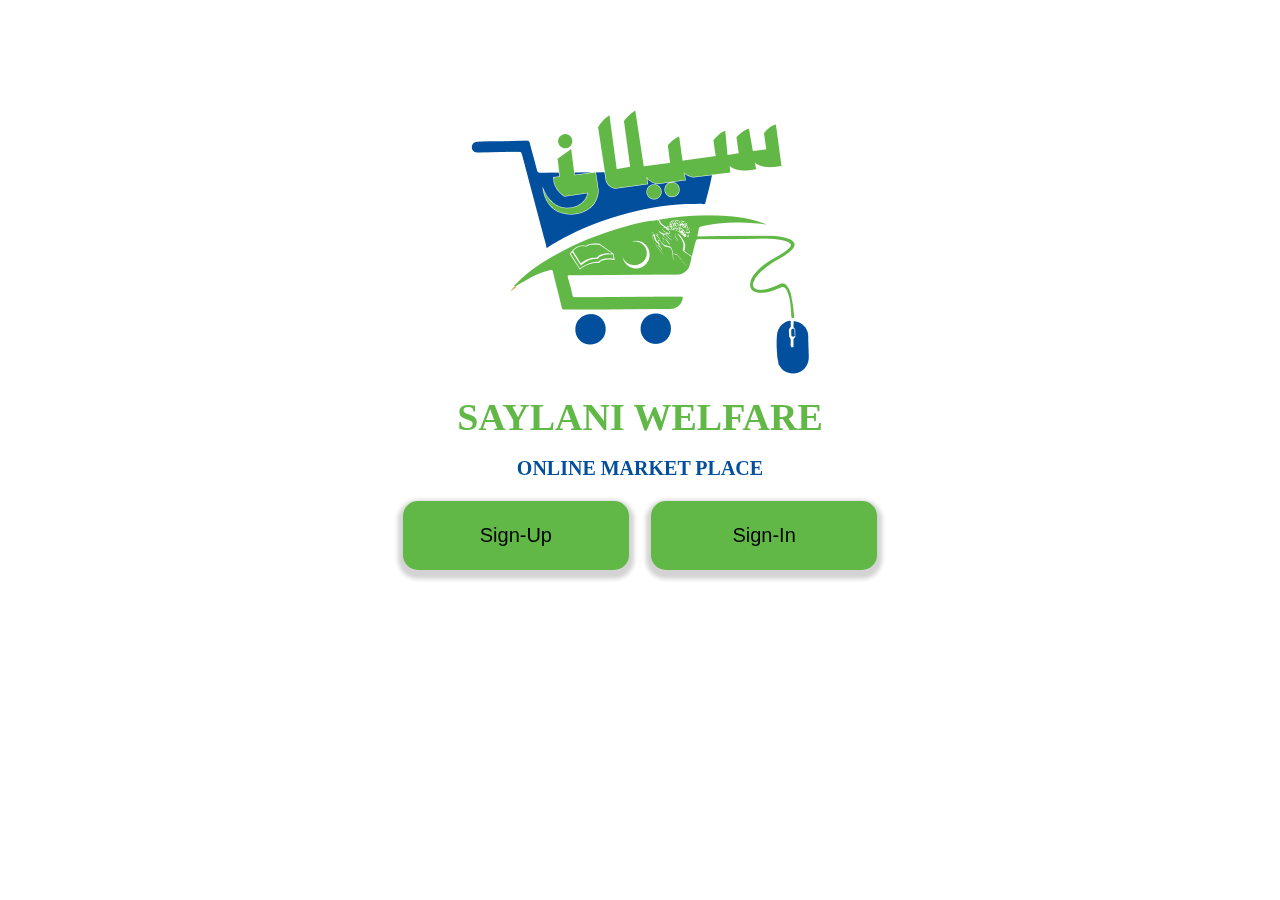
<file: start/start.html>
<!-- index.html -->
<!DOCTYPE html>
<html lang="en">

<head>
    <meta charset="UTF-8">
    <meta name="viewport" content="width=device-width, initial-scale=1.0">
    <title>SAYLANI WELFARE</title>
    <link rel="icon" href="../Images/Frame.png" type="image/x-icon">
    <link rel="stylesheet" href="../style.css">
</head>

<body>
    <div class="front">
        <img src="../Images/Frame.png" alt="">
        <h1>SAYLANI WELFARE</h1>
        <h3>ONLINE MARKET PLACE</h3>
        <button class="sign" id="signUpButton">Sign-Up</button>
        &nbsp;&nbsp;&nbsp;
        <button class="sign" id="signInButton">Sign-In</button>
    </div>
    <script src="start.js"></script>
</body>

</html>
</file>
<file: style.css>
body {
    font-family: Arial, Helvetica, sans-serif;
    align-items: center;
    border-radius: 35px;
    background: #FFF;
    /* justify-content: center; */
    /* box-shadow: 0px 2px 12px 3px #61B846; */
    backdrop-filter: blur(25px);
}

.front {
    text-align: center;
}

.front img {
    width: 342px;
    height: 268px;
    margin-top: 100px;
    /* margin-left: 44px; */
}


.front h1 {
    color: #61B846;
    font-family: Inter;
    font-size: 38px;
    font-style: normal;
    font-weight: 700;
    line-height: 25px;
}

.front h3 {
    color: #024F9D;
    font-family: Inter;
    font-size: 20px;
    font-style: normal;
    font-weight: 600;
    line-height: 25px;
}

.sign {
    font-size: 20px;
    text-align: center;
    width: 226px;
    height: 69px;
    /* margin-top: 786px; */
    /* margin-left: 102px; */
    border-radius: 15px;
    background: #61B846;
    box-shadow: 0px 4px 4px 5px rgba(212, 211, 211, 1);
    border: none;
}

.sign a {
    text-decoration: none;
    color: white;
}
</file>
<file: chart/chat.css>
@import url(https://fonts.googleapis.com/css?family=Roboto:300,400,500);

* {
    box-sizing: border-box;
    margin: auto;
    /* align-items: center; */
    justify-content: space-between;
    /* display: flex; */
}


html,
body {
    padding: 10px;
    margin: 0;
    background-color: #ffffff;
    font-family: 'Roboto', sans-serif;
}

.main-header {
    display: flex;
    align-items: center;
    justify-content: center;
}

.logo-part {
    color: #024F9D;
    font-family: Inter, sans-serif;
    /* font-size: 20px; */
    font-weight: 700;
    width: 60%;
    margin-top: 20px;
    /* margin-bottom: 50px; */
    margin-right: 20%;
}

#h3-of-head1 {
    color: #61B846;
    font-family: Inter, sans-serif;
    font-size: 30px;
    font-weight: 600;
    /* width: 60%; */
    /* margin-left: 10%; */

}


.cart-icon {
    /* width: 5%; */
    display: flex;
    align-items: center;
    margin-bottom: 50px;

}

.cart-icon img {
    margin-right: 15px;
}

.icon {
    width: 30px;
    /* Set the width to 30 pixels */
    height: 30px;
    /* Set the height to 30 pixels */
}

.search-container {
    display: flex;
    align-items: center;
    width: 100%;
    border-radius: 30px;
    opacity: 0.800000011920929;
    background: rgba(217, 217, 217, 0.75);
    padding: 6px;
}

.search-input {
    flex: 1;
    border: none;
    outline: none;
    font-size: 16px;
    border-radius: 30px;
    opacity: 0.800000011920929;
    background: rgba(217, 217, 217, 0.75);
    padding: 6px;
}

.search-icon {
    color: #888;
    font-size: 18px;
    margin-right: 6px;
}

.card-number-1 {
    display: flex;
    /* justify-content: space-between; */
}

.pa {
    color: #61B846;
    font-family: Inter;
    font-size: 15px;
    font-style: normal;
    font-weight: 600;
    line-height: 25px;
}

#h1 {
    color: #000;
    font-family: Inter;
    font-size: 25px;
    font-style: normal;
    font-weight: 600;
    line-height: 25px;
}

#h2 {
    color: #000;
    font-family: Inter;
    font-size: 21px;
    font-style: normal;
    font-weight: 600;
    line-height: 25px;
}

.h3 {
    color: #000;
    font-family: Inter;
    font-size: 21px;
    font-style: normal;
    font-weight: 600;
    line-height: 25px;
}

.text {
    margin-right: 10%;
    margin-top: 1%;
}

.h3-3 {
    color: #65BD50;
    font-family: Inter;
    font-size: 15px;
    font-style: normal;
    font-weight: 600;
    line-height: 25px;
}

.part-1 {
    border-radius: 25px;
    background: #65BD50;
    display: inline-block;
    width: 150px;
    height: 38px;
    flex-shrink: 0;
}

.part-main {
    border-radius: 25px;
    border: 1px solid #65BD50;
    background: #FFF;
    width: 180%;
    height: 38px;
}

footer {
    background-color: #ffffff;
    color: #000000;
    padding: 20px;
    width: 70%;
    border-radius: 20px;
    margin-left: 10%;
    box-shadow: 2px 2px 4px 5px #d4d3d3;
  }
  
  ul {
    list-style: none;
    padding: 0;
    margin: 0;
    display: flex;
    justify-content: center;
  }
  
  li {
    margin: 0 15px;
  }
  
  .link{
    text-decoration: none;
    color: #000000;
    display: flex;
    align-items: center;
  }
  
  .icon {
    margin-right: 5px;
    font-size: 18px;
  }
</file>
<file: chart/typ-chat.css>
@import url('https://fonts.googleapis.com/css2?family=Roboto&display=swap');
* {
    box-sizing: border-box;
    font-family: 'Roboto', sans-serif;
}

/* Styling the main container */
.container {
    width: 80%;
    margin: auto;
    margin-top: 2rem;
    letter-spacing: 0.5px;
    height: 100%;
}

img {
    width: 50px;
    vertical-align: middle;
    border-style: none;
    border-radius: 100%;
}
/* Styling the msg-header container */
.msg-header {
    border: 1px solid #ccc;
    width: 100%;
    height: 10%;
    border-bottom: none;
    display: inline-block;
    background-color: #efefef;
    margin: 0;
    border-top-left-radius: 20px;
    border-top-right-radius: 20px;
}
/* Styling the profile picture */
.msgimg {
    margin-left: 2%;
    float: left;
    margin-top: 2%;
}

.container1 {
    width: 270px;
    height: auto; 
    float: left;
    margin: 0;
}

/* styling user-name */
.active {
    width: 150px;
    float: left;
    color: black;
    font-weight: bold;
    margin: 0 0 0 5px;
    height: 10%;
 
}
/* Styling the inbox */
.chat-page {
    padding: 0 0 50px 0;
}

.msg-inbox {
    border: 1px solid #ccc;
    overflow: hidden;
    border-bottom-left-radius: 20px;
    border-bottom-right-radius: 20px;
}


.chats {
    padding: 30px 15px 0 25px;
}

.msg-page {
    max-height: 500px;
    overflow-y: auto;
}

/* Styling the msg-bottom container */
 .msg-bottom {
        border-top: 1px solid #ccc;
        position: relative;
        height: 11%;
        background-color: rgb(239 239 239);
    }
/* Styling the input field */
    .input-group {
        float: right;
        margin-top: 13px;
        margin-right: 20px;
        outline: none !important;
        border-radius: 20px;
        width: 61% !important;
        background-color: #fff;
        position: relative;
        display: flex;
        flex-wrap: wrap;
        align-items: stretch;
    }
    
    .input-group>.form-control {
        position: relative;
        flex: 1 1 auto;
        width: 1%;
        margin-bottom: 0;
    }
    
    .form-control {
        border: none !important;
        border-radius: 20px !important;
        display: block;
        height: calc(2.25rem + 2px);
        padding: 0.375rem 0.75rem;
        font-size: 1rem;
        line-height: 1.5;
        color: #495057;
        background-color: #fff;
        background-clip: padding-box;
        transition: border-color .15s ease-in-out, box-shadow .15s ease-in-out;
    }
    
    .input-group-text {
        background: transparent !important;
        border: none !important;
        display: flex;
        align-items: center;
        padding: 0.375rem 0.75rem;
        margin-bottom: 0;
        font-size: 1.5rem;
        font-weight: b;
        line-height: 1.5;
        color: #495057;
        text-align: center;
        white-space: nowrap;
        background-color: #e9ecef;
        border: 1px solid #ced4da;
        border-radius: 0.25rem;
        font-weight: bold !important;
        cursor: pointer;
    }
    
    input:focus {
        outline: none;
        border: none !important;
        box-shadow: none !important;
    }
    
    .send-icon {
        font-weight: bold !important;
    }

/* Styling the avatar  */
received-chats-img {
    display: inline-block;
    width: 50px;
    float: left;
}

.received-msg {
    display: inline-block;
    padding: 0 0 0 10px;
    vertical-align: top;
    width: 92%;
}
.received-msg-inbox {
    width: 57%;
}

.received-msg-inbox p {
    background: #efefef none repeat scroll 0 0;
    border-radius: 10px;
    color: #646464;
    font-size: 14px;
    margin-left: 1rem;
    padding: 1rem;
    width: 100%;
    box-shadow: rgb(0 0 0 / 25%) 0px 5px 5px 2px;
}
    p {
    overflow-wrap: break-word;
}

/* Styling the msg-sent time  */
.time {
    color: #777;
    display: block;
    font-size: 12px;
    margin: 8px 0 0;
}
.outgoing-chats {
    overflow: hidden;
    margin: 26px 20px;
}

.outgoing-chats-msg p {
    background-color: #3a12ff;
    background-image: linear-gradient(135deg,  #65BD50,  #024F9D);
    color: #fff;
    border-radius: 10px;
    font-size: 14px;
    color: #fff;
    padding: 5px 10px 5px 12px;
    width: 100%;
    padding: 1rem;
    box-shadow: rgb(0 0 0 / 25%) 0px 2px 5px 2px;
}
.outgoing-chats-msg {
        float: right;
        width: 46%;
    }

/* Styling the avatar */
.outgoing-chats-img {
    display: inline-block;
    width: 50px;
    float: right;
    margin-right: 1rem;
}
@media only screen and (max-device-width: 850px) {
    *,
    .time {
        font-size: 28px;
    }
    img {
        width: 65px;
    }
    .msg-header {
        height: 5%;
    }
    .msg-page {
        max-height: none;
    }
    .received-msg-inbox p {
        font-size: 28px;
    }
    .outgoing-chats-msg p {
        font-size: 28px;
    }
}

@media only screen and (max-device-width: 450px) {
    *,
    .time {
        font-size: 28px;
    }
    img {
        width: 65px;
    }
    .msg-header {
        height: 5%;
    }
    .msg-page {
        max-height: none;
    }
    .received-msg-inbox p {
        font-size: 28px;
    }
    .outgoing-chats-msg p {
        font-size: 28px;
    }
}

footer {
    background-color: #ffffff;
    color: #000000;
    padding: 20px;
    width: 70%;
    border-radius: 20px;
    margin-left: 10%;
    box-shadow: 2px 2px 4px 5px #d4d3d3;
  }
  
  ul {
    list-style: none;
    padding: 0;
    margin: 0;
    display: flex;
    justify-content: center;
  }
  
  li {
    margin: 0 15px;
  }
  
  .link{
    text-decoration: none;
    color: #000000;
    display: flex;
    align-items: center;
  }
  
  .icon {
    margin-right: 5px;
    font-size: 18px;
  }
</file>
<file: Settings/sett.css>
* {
    box-sizing: border-box;
    margin: auto;
    /* align-items: center; */
    justify-content: center;
}

@import url(https://fonts.googleapis.com/css?family=Roboto:300,400,500);


html,
body {
    /* width: 100%;
  height: 100%; */
    padding: 10px;
    margin: 0;
    background-color: #ffffff;
    font-family: 'Roboto', sans-serif;
}

.head {
    /* color: #024F9D;
    font-family: Inter;
    font-size: 25px;
    font-style: normal;
    font-weight: 600;
    line-height: 25px;
    /* 100% */
    width: 116px;
    margin-left: 42%; 
}

.img-1 {
    /* border-radius: 130px; */
    /* border: 1px solid #61B846; */
    width: 140px;
    height: 140px;
    flex-shrink: 0;
    margin-top: 20%;
    margin-left: 22%;
}

.img {
    border-radius: 130px;
    /* border: 1px solid #61B846; */
    width: 120px;
    height: 119px;
    flex-shrink: 0;
    margin-top: 6%;
    margin-left: 7%;
    
}

#is{
    color: #024F9D;
    font-family: Inter;
    font-size: 45px;
    font-style: normal;
    font-weight: 600;
    line-height: 25px;
    width: 116px;
    margin-left: 20%;
}

.card-number-1 {
    display: flex;
    /* justify-content: space-between; */
}

.pa {
    color: #61B846;
    font-family: Inter;
    font-size: 15px;
    font-style: normal;
    font-weight: 600;
    line-height: 25px;
}

#h1 {
    color: #000;
    font-family: Inter;
    font-size: 25px;
    font-style: normal;
    font-weight: 600;
    line-height: 25px;
}

#h2 {
    color: #000;
    font-family: Inter;
    font-size: 21px;
    font-style: normal;
    font-weight: 600;
    line-height: 25px;
}

.h3 {
    color: #000;
    font-family: Inter;
    font-size: 21px;
    font-style: normal;
    font-weight: 600;
    line-height: 25px;
}

.text {
    margin-right: 10%;
    margin-top: 1%;
}

.h3-3 {
    color: #65BD50;
    font-family: Inter;
    font-size: 15px;
    font-style: normal;
    font-weight: 600;
    line-height: 25px;
}

.sign {
    font-size: 20px;
    text-align: center;
    width: 226px;
    height: 69px;
    /* margin-top: 786px; */
    /* margin-left: 102px; */
    border-radius: 15px;
    background: #61B846;
    box-shadow: 0px 4px 4px 5px rgba(212, 211, 211, 1);
    border: none;
}

.sign a {
    text-decoration: none;
    color: white;
}

footer {
    background-color: #ffffff;
    color: #000000;
    padding: 20px;
    width: 70%;
    border-radius: 20px;
    margin-left: 10%;
    box-shadow: 2px 2px 4px 5px #d4d3d3;
  }
  
  ul {
    list-style: none;
    padding: 0;
    margin: 0;
    display: flex;
    justify-content: center;
  }
  
  li {
    margin: 0 15px;
  }
  
  .link{
    text-decoration: none;
    color: #000000;
    display: flex;
    align-items: center;
  }
  
  .icon {
    margin-right: 5px;
    font-size: 18px;
  }
</file>
<file: noti/noti.css>
@import url(https://fonts.googleapis.com/css?family=Roboto:300,400,700&display=swap);
body {
  font-family: "Roboto", sans-serif;
  background: #EFF1F3;
  min-height: 100vh;
  position: relative;
}
a {
  text-decoration: none;
}
.logo-title{
	font-size: 25px;
    font-weight: bold;
    color: #9e0000;
}
.section-50 {
  padding: 50px 0;
}
.m-b-50 {
  margin-bottom: 50px;
}
.dark-link {
  color: #333;
  text-decoration:none!important;
}
.heading-line {
  position: relative;
  padding-bottom: 5px;
}
.heading-line:after {
  content: "";
  height: 4px;
  width: 75px;
  background-color: #0355d0;
  position: absolute;
  bottom: 0;
  left: 0;
}
.notification-ui_dd-content {
  margin-bottom: 30px;
}
.notification-list {
  display: -webkit-box;
  display: -ms-flexbox;
  display: flex;
  -webkit-box-pack: justify;
  -ms-flex-pack: justify;
  justify-content: space-between;
  padding: 20px;
  margin-bottom: 7px;
  /* background: #fff; */
  -webkit-box-shadow: 0 3px 10px rgba(0, 0, 0, 0.06);
  /* box-shadow: 0 3px 10px rgba(0, 0, 0, 0.06); */
}
.notification-list--unread {
  /* border-left: 2px solid #0355d0; */
}
.notification-list--read {
  /* border-left: 2px solid #03ae30; */
}
.notification-list .notification-list_content {
  display: -webkit-box;
  display: -ms-flexbox;
  display: flex;
}
.notification-list .notification-list_content .notification-list_img img {
  height: 48px;
  width: 48px;
  border-radius: 50px;
  margin-right: 20px;
}
.notification-list .notification-list_content .notification-list_detail p {
  margin-bottom: 5px;
  line-height: 1.2;
}
.notification-list .notification-list_feature-img img {
  height: 48px;
  width: 48px;
  border-radius: 5px;
  margin-left: 20px;
}

@import url('https://fonts.googleapis.com/css?family=Roboto:300,400,700&display=swap');


/* // Mixin */
@mixin phone {
  @media (max-width: 599px) { @content; }
}
@mixin tablet {
  @media (min-width: 600px) { @content; }
}
@mixin laptop {
  @media (min-width: 900px) { @content; }
}
@mixin desktop {
  @media (min-width: 1200px) { @content; }
}

body{
	font-family: "Roboto", sans-serif;
	background: white;
	min-height:100vh;
	position: relative;
}

.section-50{
	padding:50px 0;
}

.m-b-50{
	margin-bottom: 50px;
}

.dark-link{
	color:#333;
}

.heading-line{
	position: relative;
	padding-bottom: 5px;
	&:after{
		content:"";
		height:4px;
		width:75px;
		background-color:blue;
		position: absolute;
		bottom:0;
		left:0;
	}
}

.notification-ui_dd-content{
	margin-bottom: 30px;
}

.notification-list{
	display: flex;
	justify-content: space-between;
	padding:20px;
	margin-bottom: 7px;
	background:#fff;
	/* box-shadow: 0 3px 10px rgba(0,0,0,0.06); */
	&--unread{
		border-left: 2px solid blue;
	}
	.notification-list_content{
		display:flex;
		.notification-list_img{
			img{
				height:48px;
				width:48px;
				border-radius:50px;
				margin-right:20px;
			}
		}
		.notification-list_detail{
			p{
				margin-bottom: 5px;
				line-height:1.2;
			}
		}
	}
	.notification-list_feature-img{
		img{
			height:48px;
			width:48px;
			border-radius:5px;
			margin-left:20px;
		}
	}
}

footer {
    background-color: #ffffff;
    color: #000000;
    padding: 20px;
    width: 70%;
    border-radius: 20px;
    margin-left: 10%;
    box-shadow: 2px 2px 4px 5px #d4d3d3;
  }
  
  ul {
    list-style: none;
    padding: 0;
    margin: 0;
    display: flex;
    justify-content: center;
  }
  
  li {
    margin: 0 15px;
  }
  
  .link{
    text-decoration: none;
    color: #000000;
    display: flex;
    align-items: center;
  }
  
  .icon {
    margin-right: 5px;
    font-size: 18px;
  }
</file>
<file: shipping/shipping.css>
* {
    box-sizing: border-box;
    margin: auto;

}
@import url(https://fonts.googleapis.com/css?family=Roboto:300,400,500);


html,
body {
  /* width: 100%;
  height: 100%; */
  padding: 10px;
  margin: 0;
  background-color: #ffffff;
  font-family: 'Roboto', sans-serif;
}

.shipping-to {
    height: 120px;
    display: flex;
}

hr {
    border-top: 1px solid #E1E8EE;
    box-shadow: 2px rgba(0, 0, 0, 0.10);
    margin: auto;
    margin-bottom: 50px;
}

.home {
    align-items: center;
    border-radius: 15px;
    background: #65BD50;
    width: 161px;
    height: 145px;
    flex-shrink: 0;
    margin-left: 25%;
}

.office {
    align-items: center;
    border-radius: 15px;
    background: #D9D9D9;
    width: 161px;
    height: 145px;
    flex-shrink: 0;
    margin-left: 15%;
}

.head-h2 {
    text-align: center;
    margin-top: 20px;
    color: #000;
    font-family: Inter;
    font-size: 20px;
    font-style: normal;
    font-weight: 400;
    line-height: 25px;
}

.para-h2 {
    text-align: center;
    margin-top: 20px;
    color: #000;
    text-align: center;
    font-family: Inter;
    font-size: 10px;
    font-style: normal;
    font-weight: 400;
    line-height: 15px;
}

.card-number {
    display: flex;
    justify-content: space-between;
}

.text {
    margin-right: 10%;
    margin-top: 1%;
}

.h3-small {
    color: #000;
    font-family: Inter;
    font-size: 10px;
    font-style: normal;
    font-weight: 300;
    line-height: 25px;
    height: 17px;
    flex-shrink: 0;
}

#p {
    color: #BDBABA;
    font-family: Inter;
    font-size: 8px;
    font-style: normal;
    font-weight: 400;
    line-height: 25px;
    width: 78px;
    height: 15px;
    flex-shrink: 0;
    margin: auto;
}

.card-number-1 {
    display: flex;
    justify-content: space-between;
}

.card-number-0 {
    display: flex;
    justify-content: space-between;
}

.pa {
    color: #61B846;
    font-family: Inter;
    font-size: 15px;
    font-style: normal;
    font-weight: 600;
    line-height: 25px;
}

#h1 {
    color: #000;
    font-family: Inter;
    font-size: 20px;
    font-style: normal;
    font-weight: 600;
    line-height: 25px;
}

#h2 {
    color: #000;
    font-family: Inter;
    font-size: 15px;
    font-style: normal;
    font-weight: 600;
    line-height: 25px;
}

#h3 {
    color: #000;
    font-family: Inter;
    font-size: 15px;
    font-style: normal;
    font-weight: 600;
    line-height: 25px;
}

.sign {
    font-size: 20px;
    text-align: center;
    width: 226px;
    height: 69px;
    /* margin-top: 786px; */
    /* margin-left: 102px; */
    border-radius: 15px;
    background: #61B846;
    box-shadow: 0px 4px 4px 5px rgba(212, 211, 211, 1);
    border: none;
}

.sign a {
    text-decoration: none;
    color: white;
}

.main-header {
    display: flex;
    align-items: center;
    justify-content: center;
  }
  
  .logo-part {
    color: #024F9D;
    font-family: Inter, sans-serif;
    /* font-size: 20px; */
    font-weight: 700;
    width: 60%;
    margin-top: 20px;
    /* margin-bottom: 50px; */
    margin-right: 20%;
  }
  
  #h3-of-head1 {
    color: #61B846;
    font-family: Inter, sans-serif;
    font-size: 30px;
    font-weight: 600;
    /* width: 60%; */
    /* margin-left: 10%; */
  
  }
  
  
  .cart-icon {
    /* width: 5%; */
    display: flex;
    align-items: center;
    margin-bottom: 50px;
  
  }
  
  .cart-icon img {
    margin-right: 15px;
  }
  
  .icon {
    width: 30px;
    /* Set the width to 30 pixels */
    height: 30px;
    /* Set the height to 30 pixels */
  }
</file>
<file: Shopping-Cart/shop.css>
@import url(https://fonts.googleapis.com/css?family=Roboto:300,400,500);

* {
  box-sizing: border-box;
}

html,
body {
  /* width: 100%;
  height: 100%; */
  padding: 10px;
  margin: 0;
  background-color: #ffffff;
  font-family: 'Roboto', sans-serif;
}

.shopping-cart {
  width: 67%;
  height: 50%;
  /* margin: 80px auto; */
  background: #FFFFFF;
  /* box-shadow: 1px 2px 3px 0px rgba(0,0,0,0.10); */
  border-radius: 6px;
  margin-left: 20%;
  display: flex;
  flex-direction: column;
}

.title {
  height: 60px;
  /* border-bottom: 1px solid #E1E8EE; */
  /* padding: 20px 30px; */
  color: #5E6977;
  font-size: 18px;
  font-weight: 400;
}

.item {
  /* padding: 20px 30px; */
  height: 120px;
  display: flex;
}

.item:nth-child(3) {
  /* border-top: 1px solid #E1E8EE; */
  border-bottom: 3px solid #E1E8EE;
  box-shadow: 2px rgba(0, 0, 0, 0.10);
}

/* Buttons -  Delete and Like */
.buttons {
  position: relative;
  padding-top: 30px;
  margin-right: 60px;
}

.is-active {
  animation-name: animate;
  animation-duration: .8s;
  animation-iteration-count: 1;
  animation-timing-function: steps(28);
  animation-fill-mode: forwards;
}

@keyframes animate {
  0% {
    background-position: left;
  }

  50% {
    background-position: right;
  }

  100% {
    background-position: right;
  }
}

/* Product Image */
.image {
  margin-right: 50px;
}

/* Product Description */
.description {
  padding-top: 10px;
  margin-right: 60px;
  width: 115px;
}

.description span {
  display: block;
  font-size: 14px;
  color: #43484D;
  font-weight: 400;
}

.description span:first-child {
  margin-bottom: 5px;
}

.description span:last-child {
  font-weight: 300;
  margin-top: 8px;
  color: #86939E;
}

/* Product Quantity */
.quantity {
  padding-top: 20px;
  margin-right: 60px;
}

.quantity input {
  -webkit-appearance: none;
  border: none;
  text-align: center;
  width: 32px;
  font-size: 16px;
  color: #43484D;
  font-weight: 300;
}

button[class*=btn] {
  width: 30px;
  height: 30px;
  background-color: #E1E8EE;
  border-radius: 6px;
  border: none;
  cursor: pointer;
}

.minus-btn img {
  margin-bottom: 3px;
}

.plus-btn img {
  margin-top: 2px;
}

button:focus,
input:focus {
  outline: 0;
}

/* Total Price */
.total-price {
  width: 83px;
  padding-top: 27px;
  text-align: center;
  font-size: 16px;
  color: #43484D;
  font-weight: 300;
}

/* Responsive */
@media (max-width: 800px) {
  .shopping-cart {
    width: 100%;
    height: auto;
    overflow: hidden;
  }

  .item {
    height: auto;
    flex-wrap: wrap;
    justify-content: center;
  }

  .image img {
    width: 50%;
  }

  .image,
  .quantity,
  .description {
    width: 100%;
    text-align: center;
    margin: 6px 0;
  }

  .buttons {
    margin-right: 20px;
  }
}

.main-header {
  display: flex;
  align-items: center;
  justify-content: center;
}

.logo-part {
  color: #024F9D;
  font-family: Inter, sans-serif;
  /* font-size: 20px; */
  font-weight: 700;
  width: 60%;
  margin-top: 20px;
  /* margin-bottom: 50px; */
  margin-right: 20%;
}

#h3-of-head1 {
  color: #61B846;
  font-family: Inter, sans-serif;
  font-size: 30px;
  font-weight: 600;
  /* width: 60%; */
  /* margin-left: 10%; */

}


.cart-icon {
  /* width: 5%; */
  display: flex;
  align-items: center;
  margin-bottom: 50px;

}

.cart-icon img {
  margin-right: 15px;
}

.icon {
  width: 30px;
  /* Set the width to 30 pixels */
  height: 30px;
  /* Set the height to 30 pixels */
}

.logo-part1 {
  color: #024F9D;
  font-family: Inter, sans-serif;
  font-weight: 700;
}

.total h1 {
  color: #000;
  font-family: Inter;
  font-size: 20px;
  font-style: normal;
  font-weight: 600;
  line-height: 25px;
  width: 56px;
  height: 25px;
  flex-shrink: 0;
}

.pare {
  color: #BFBCBC;
  font-family: Inter;
  font-size: 15px;
  font-style: normal;
  font-weight: 400;
  line-height: 25px;
  width: 56px;
  height: 25px;
  flex-shrink: 0;
}

footer {
  background-color: #ffffff;
  color: #000000;
  padding: 20px;
  width: 70%;
  border-radius: 20px;
  margin-left: 10%;
  box-shadow: 2px 2px 4px 5px #d4d3d3;
}

ul {
  list-style: none;
  padding: 0;
  margin: 0;
  display: flex;
  justify-content: center;
}

li {
  margin: 0 15px;
}

a {
  text-decoration: none;
  color: #000000;
  display: flex;
  align-items: center;
}

.icon {
  margin-right: 5px;
  font-size: 18px;
}

@media (max-width: 600px) {
  footer {
    width: 100%;
    margin-right: 1400px;
  }
}
</file>
<file: sign/sign-up.css>
body{
    /* align-items: center; */
    font-family: Arial, Helvetica, sans-serif;
    align-items: center;
    margin-left: 33%;
    border-radius: 35px;
    background: #FFF;
     /* box-shadow: 0px 2px 12px 3px #61B846;  */
    /* backdrop-filter: blur(25px); */
}


.main {
    width: 389px;
    height: 649px;
    flex-shrink: 0;
    border-radius: 25px;
    background: rgba(97, 184, 70, 0.01);
    box-shadow: 2px 2px 4px 5px #d4d3d3;
  }
  
  .container {
    margin-top: 30%;
    text-align: center;
    margin-top: 50px;
  }
  
  .container h1 {
    color: #61B846;
    font-family: Inter, sans-serif;
    font-size: 38px;
    font-weight: 700;
    line-height: 1.2;
    margin-bottom: 20px;
  }
  
  .container h3 {
    color: #024F9D;
    font-family: Inter, sans-serif;
    font-size: 20px;
    font-weight: 600;
    line-height: 1.5;
    margin-bottom: 20px;
  }
  
  .signup-form {
    background-color: transparent;
    padding: 20px;
    border-radius: 8px;
    width: 300px;
    margin: 0 auto;
  }
  
  .input-container {
    display: flex;
    align-items: center;
    border: 1px solid #D4D3D3;
    border-radius: 4px;
    margin-bottom: 10px;
    padding: 8px;
  }
  
  .icon {
    margin-right: 8px;
  }
  
  input {
    border: none;
    outline: none;
    flex: 1;
  }
  
  #check-box {
    color: #000;
    font-family: Inter, sans-serif;
    font-size: 20px;
    font-weight: 700;
    line-height: 1.5;
    margin: 30px;
  }
  
  .sign {
    font-size: 20px;
    text-align: center;
    width: 226px;
    height: 69px;
    border-radius: 15px;
    background: #61B846;
    box-shadow: 0px 4px 4px 5px rgba(212, 211, 211, 1);
    border: none;
    margin: 10px;
  }
  
  .sign a {
    text-decoration: none;
    color: white;
  }
  
  @media (max-width: 600px) {
    .main {
      width: 100%;
      height: auto;
    }
  
    .signup-form {
      width: 80%;
    }
  
    #check-box {
      margin: 20px;
    }
  
    .sign {
      margin: 20px;
    }
  }
</file>
